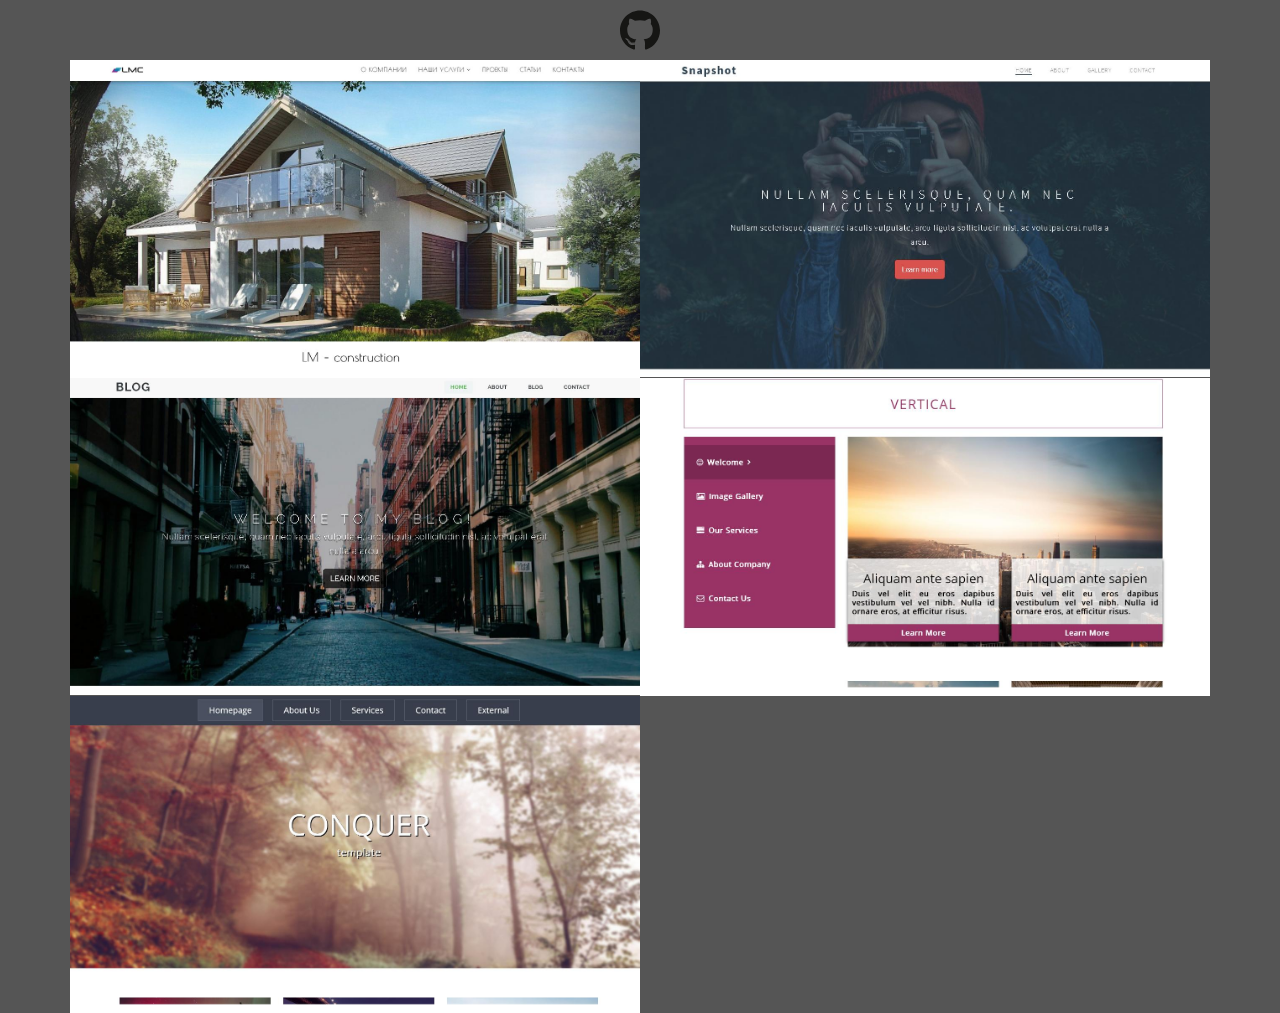
<file: index.html>
<!DOCTYPE html>
<html>
<head>
	<title>My Portfolio</title>

	<meta charset="utf-8">
	<meta http-equiv="X-UA-Compatible" content="IE=edge">
	<meta name="viewport" content="width=device-width, height=device-height, target-densitydpi=device-dpi, initial-scale=1">

	<link href="https://fonts.googleapis.com/css?family=Ubuntu" rel="stylesheet">
	<link rel="stylesheet" href="assets/css/font-awesome.min.css">

	<link rel="stylesheet" type="text/css" href="assets/css/bootstrap.css">
	<link rel="stylesheet" type="text/css" href="assets/css/style.css">
	<link rel="stylesheet" type="text/css" href="assets/css/media.css">
</head>
<body>
	<div class="container">
		<div class="github text-center"><a href="https://github.com/KirillUnited" target="_blank"><img src="assets/img/github-icon.svg" alt="github" title="github.com/KirillUnited"></a></div>
		<div class="gallery">

			<div class="item">
				<a href="#Item1" data-toggle="modal">
					<img src="assets/img/gallery-item1.JPG" class="img-responsive" alt="lm-construction">
					<div class="item-content">
						<div class="btn-rnd"><h4>view</h4></div>
					</div>
				</a>
			</div>
			<!-- modal -->
			<div id="Item1" class="modal fade" role="dialog">
				<div class="modal-dialog modal-lg">
					<div class="modal-content">
						<div class="modal-body">
							<div class="modal-body-img"><img src="assets/img/gallery-item1.JPG" alt="lm-construction" class="img-responsive"></div>
							<div class="modal-body-content">
								<h4>Lm&ndash;construction</h4>
								<hr>
								<div class="link"><a href="https://kirillunited.github.io/portfolio/lm-construction" title="lm-construction" target="_blank">Link </a>|<a href="https://github.com/KirillUnited/kirillunited.github.io" title="GitHub.com" target="_blank"> GitHub</a></div>
								<hr>
								<ul>
									<li>HTML5</li>
									<li>CSS3</li>
									<li>Bootstrap Grid</li>
									<li>jQuery</li>
									<li>JavaScript</li>
									<li>Animation:
										<ul class="list-unstyled">
											<li>transform</li>
											<li>transition</li>
											<li>keyframes</li>
										</ul>
									</li>
									<li>Adaptive&#38;Responsive Design</li>
									<li>Crossbrowser</li>
								</ul>
								<div class="btn btn-close">Close</div>
							</div>
						</div>
						<span class="glyphicon glyphicon-remove-sign"></span>
					</div>
				</div>
			</div>
			<!-- end modal -->

			<div class="item">
				<a href="#Item2" data-toggle="modal">
					<img src="assets/img/gallery-item2.JPG" class="img-responsive" alt="snapshot">
					<div class="item-content">
						<div class="btn-rnd"><h4>view</h4></div>
					</div>
				</a>
			</div>
			<!-- modal -->
			<div id="Item2" class="modal fade" role="dialog">
				<div class="modal-dialog modal-lg">
					<div class="modal-content">
						<div class="modal-body">
							<div class="modal-body-img"><img src="assets/img/gallery-item2.JPG" class="img-responsive" alt="snapshot"></div>
							<div class="modal-body-content">
								<h4>Snapshot</h4>
								<hr>
								<div class="link"><a href="https://kirillunited.github.io/portfolio/snapshot" title="Snapshot" target="_blank">Link </a>|<a href="https://github.com/KirillUnited/portfolio/tree/gh-pages/snapshot" title="GitHub.com" target="_blank"> GitHub</a></div>
								<hr>
								<ul>
									<li>HTML5</li>
									<li>CSS3</li>
									<li>Bootstrap Grid</li>
									<li>FlexBox</li>
									<li>jQuery</li>
									<li>Animation:
										<ul class="list-unstyled">
											<li>transform</li>
											<li>transition</li>
										</ul>
									</li>
									<li>Adaptive&#38;Responsive Design</li>
									<li>Crossbrowser</li>
								</ul>
								<div class="btn btn-close">Close</div>
							</div>
						</div>
						<span class="glyphicon glyphicon-remove-sign"></span>
					</div>
				</div>
			</div>
			<!-- end modal -->

			<div class="item">
				<a href="#Item3" data-toggle="modal">
					<img src="assets/img/gallery-item3.JPG" class="img-responsive" alt="snapshot">
					<div class="item-content">
						<div class="btn-rnd"><h4>view</h4></div>
					</div>
				</a>
			</div>
			<!-- modal -->
			<div id="Item3" class="modal fade" role="dialog">
				<div class="modal-dialog modal-lg">
					<div class="modal-content">
						<div class="modal-body">
							<div class="modal-body-img"><img src="assets/img/gallery-item3.JPG" class="img-responsive" alt="blog"></div>
							<div class="modal-body-content">
								<h4>Blog</h4>
								<hr>
								<div class="link"><a href="https://kirillunited.github.io/portfolio/blog" title="Blog" target="_blank">Link </a>|<a href="https://github.com/KirillUnited/portfolio/tree/gh-pages/blog" title="GitHub.com" target="_blank"> GitHub</a></div>
								<hr>
								<ul>
									<li>HTML5</li>
									<li>CSS3</li>
									<li>Bootstrap Grid</li>
									<li>FlexBox</li>
									<li>jQuery</li>
									<li>Animation:
										<ul class="list-unstyled">
											<li>transform</li>
											<li>transition</li>
										</ul>
									</li>
									<li>Adaptive&#38;Responsive Design</li>
									<li>Crossbrowser</li>
								</ul>
								<div class="btn btn-close">Close</div>
							</div>
						</div>
						<span class="glyphicon glyphicon-remove-sign"></span>
					</div>
				</div>
			</div>
			<!-- end modal -->

			<div class="item">
				<a href="#Item4" data-toggle="modal">
					<img src="assets/img/gallery-item5.JPG" class="img-responsive" alt="vert-menu">
					<div class="item-content">
						<div class="btn-rnd"><h4>view</h4></div>
					</div>
				</a>
			</div>
			<!-- modal -->
			<div id="Item4" class="modal fade" role="dialog">
				<div class="modal-dialog modal-lg">
					<div class="modal-content">
						<div class="modal-body">
							<div class="modal-body-img"><img src="assets/img/gallery-item5.JPG" class="img-responsive" alt="vert-menu"></div>
							<div class="modal-body-content">
								<h4>Vert-menu</h4>
								<hr>
								<div class="link"><a href="https://kirillunited.github.io/portfolio/vert-menu" title="Vert-menu" target="_blank">Link </a>|<a href="https://github.com/KirillUnited/portfolio/tree/gh-pages/vert-menu" title="GitHub.com" target="_blank"> GitHub</a></div>
								<hr>
								<ul>
									<li>HTML5</li>
									<li>CSS3</li>
									<li>Bootstrap Grid</li>
									<li>jQuery</li>
									<li>Animation:
										<ul class="list-unstyled">
											<li>transform</li>
											<li>transition</li>
											<li>keyframes</li>
										</ul>
									</li>
									<li>Adaptive&#38;Responsive Design</li>
									<li>Crossbrowser</li>
								</ul>
								<div class="btn btn-close">Close</div>
							</div>
						</div>
						<span class="glyphicon glyphicon-remove-sign"></span>
					</div>
				</div>
			</div>
			<!-- end modal -->

			<div class="item">
				<a href="#Item5" data-toggle="modal">
					<img src="assets/img/gallery-item4.JPG" class="img-responsive" alt="conquer">
					<div class="item-content">
						<div class="btn-rnd"><h4>view</h4></div>
					</div>
				</a>
			</div>
			<!-- modal -->
			<div id="Item5" class="modal fade" role="dialog">
				<div class="modal-dialog modal-lg">
					<div class="modal-content">
						<div class="modal-body">
							<div class="modal-body-img"><img src="assets/img/gallery-item4.JPG" class="img-responsive" alt="conquer"></div>
							<div class="modal-body-content">
								<h4>Conquer</h4>
								<hr>
								<div class="link"><a href="https://kirillunited.github.io/portfolio/conquer" title="Conquer" target="_blank">Link </a>|<a href="https://github.com/KirillUnited/portfolio/tree/gh-pages/conquer" title="GitHub.com" target="_blank"> GitHub</a></div>
								<hr>
								<ul>
									<li>HTML5</li>
									<li>CSS3</li>
									<li>Bootstrap</li>
									<li>Crossbrowser</li>
								</ul>
								<div class="btn btn-close">Close</div>
							</div>
						</div>
						<span class="glyphicon glyphicon-remove-sign"></span>
					</div>
				</div>
			</div>
			<!-- end modal -->

		</div>
	</div>

	<!-- SCRIPT -->
	<script src="https://code.jquery.com/jquery-3.2.1.min.js" integrity="sha256-hwg4gsxgFZhOsEEamdOYGBf13FyQuiTwlAQgxVSNgt4=" crossorigin="anonymous"></script>
	<script type="text/javascript" src="assets/js/bootstrap.js"></script>
	<script type="text/javascript" src="assets/js/script.js"></script>
</body>
</html>
</file>
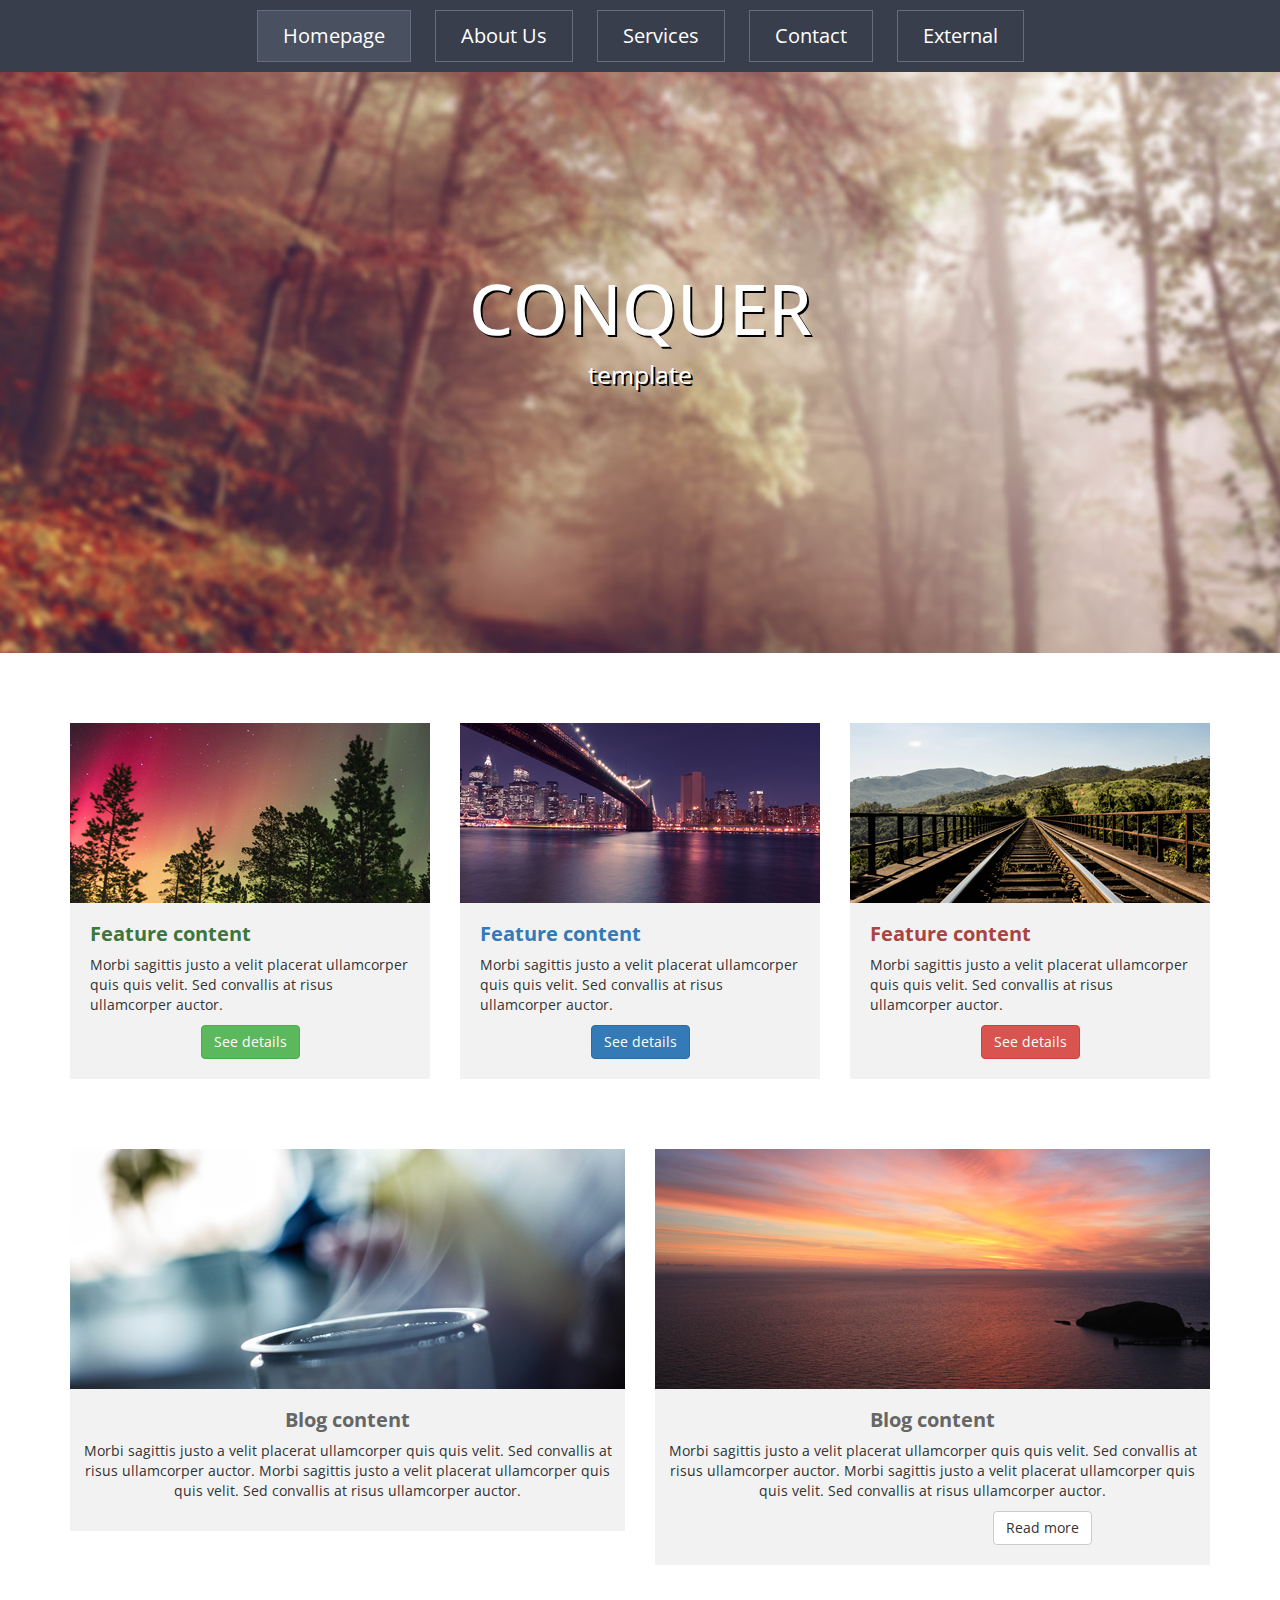
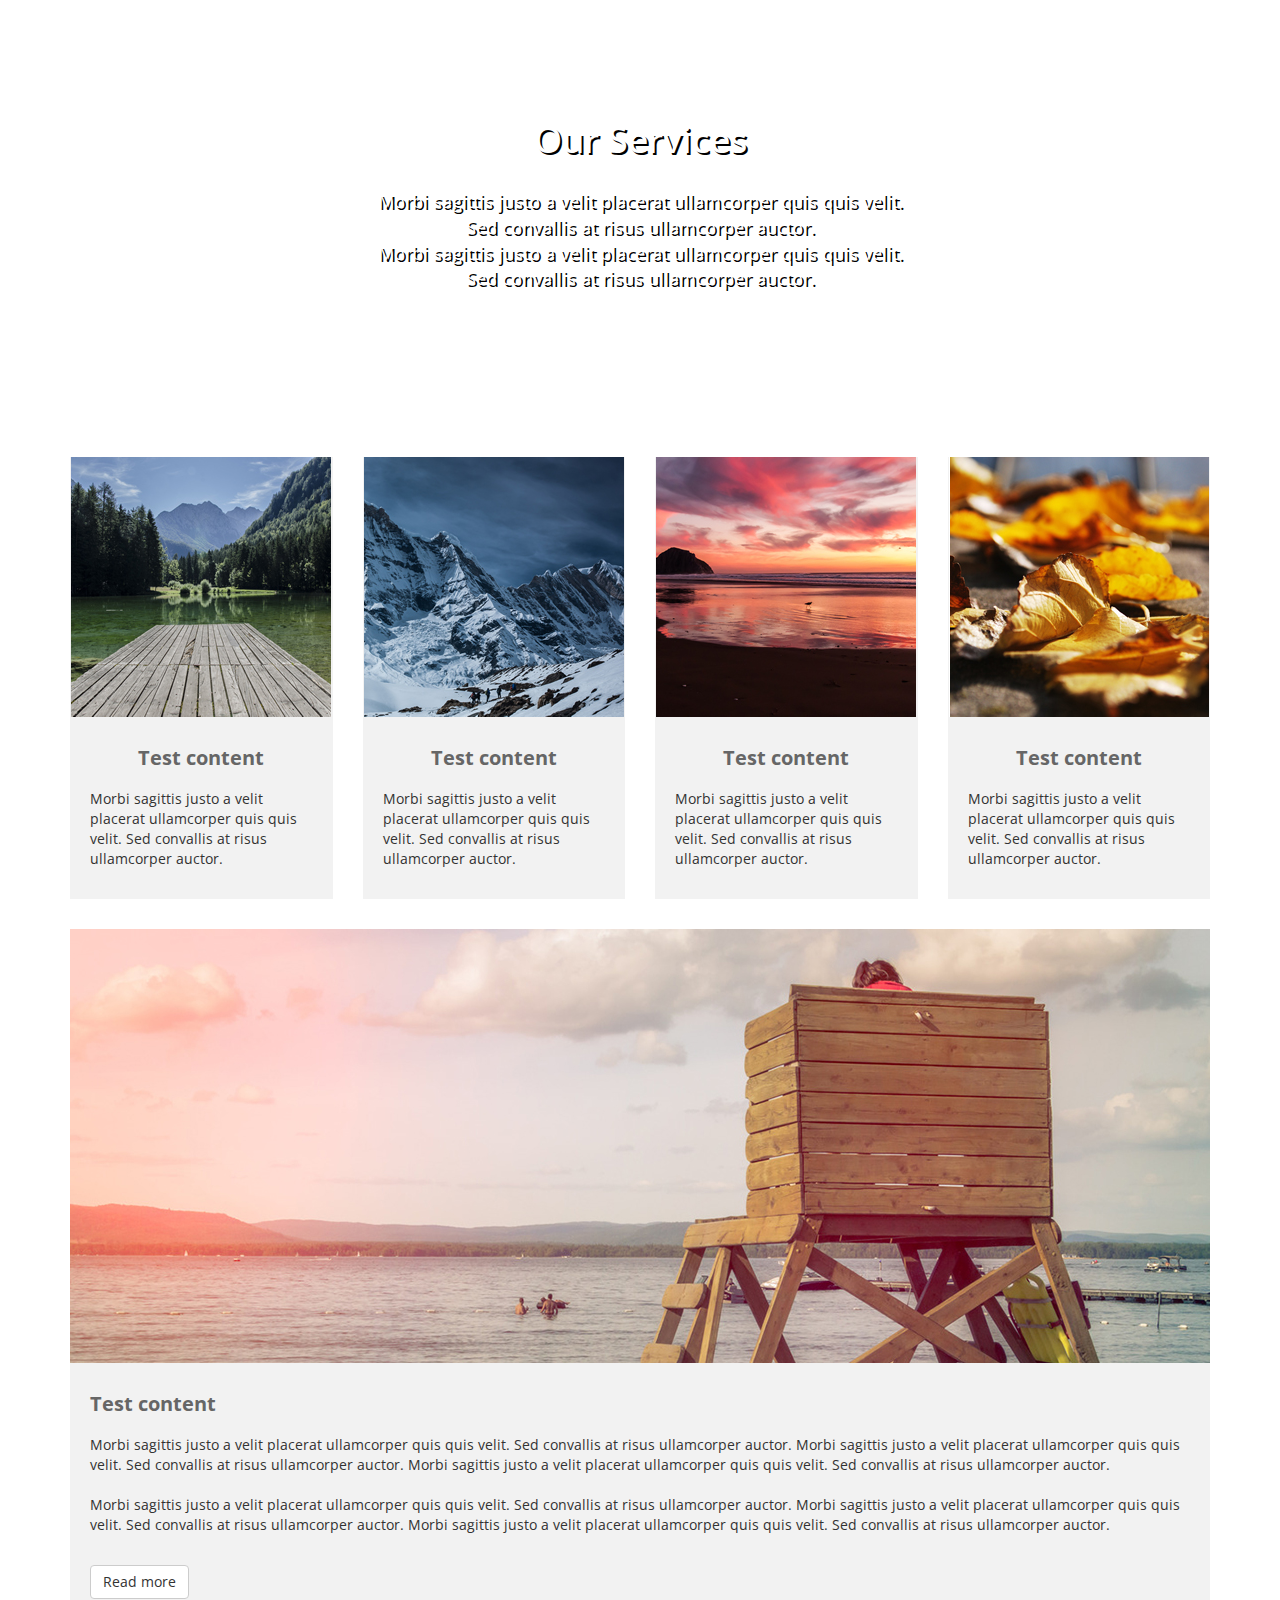
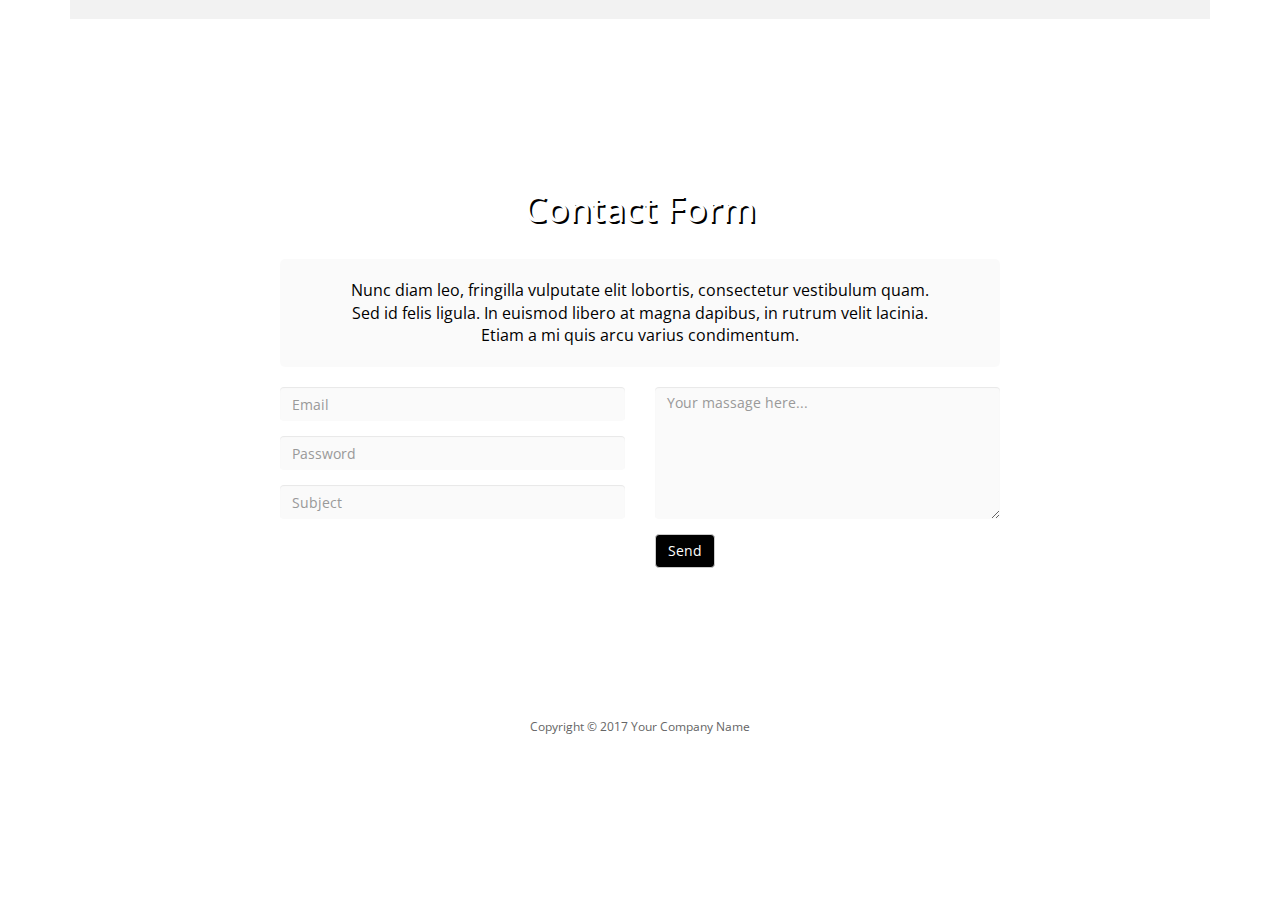
<file: conquer/index.html>
<!DOCTYPE html>
<html lang="en">
  <head>
    <meta charset="utf-8">
    <meta http-equiv="X-UA-Compatible" content="IE=edge">
    <meta name="viewport" content="width=device-width, initial-scale=1">
    <!-- The above 3 meta tags *must* come first in the head; any other head content must come *after* these tags -->
    <title>Conquer Template</title>

    <!-- Bootstrap -->
    <link href="css/bootstrap.css" rel="stylesheet">
    <link href="css/style.css" rel="stylesheet">
    <link href="https://fonts.googleapis.com/css?family=Open+Sans:300,400,600,700" rel="stylesheet" type="text/css">
 </head>
  <body>
 <div class="navbar navbar-inverse navbar-fixed-top">
 	<div class="container">
    <div class="navbar-header">
              <button type="button" class="navbar-toggle collapsed" data-toggle="collapse" data-target="#responsive-menu">
                  <span class="icon-bar"></span>
                  <span class="icon-bar"></span>
                  <span class="icon-bar"></span>
              </button>
              </div>
              <div class="collapse navbar-collapse" id="responsive-menu">
                <div class="single-page-nav">
                    <ul class="nav navbar-nav">
                    <li><a href="#section1" class="current">Homepage</a></li>
                    <li><a href="#section2">About Us</a></li>
                    <li><a href="#section3">Services</a></li>
                    <li><a href="#section4">Contact</a></li>
                    <li><a href="">External</a></li>
                </ul>
            </div>
            </div>
            </div>
 		 	</div>
<!-- header -->
 <div id="section1">
 <div class="header-area" style="background-image: url(img/bg-1.jpg); background-size: cover; background-attachment: fixed;">
     <div class="container">
         <div class="row">
             <div class="col-sm-12 text-center">
                 <div class="header-content">
                     <h1>CONQUER</h1>
                     <p>template</p>
                 </div>
             </div>
         </div>
     </div>
 </div>   
 </div>
<!-- end of header -->
 <div id="section2">
     <div id="feature-area" class="about-section">
     <div class="container">
         <div class="row text-center inner">
             <div class="col-sm-4">
             <div class="feature-content">
             <img src="img/1-1.jpg" alt="Image" class="img-responsive">
             <h2 class="text-success">Feature content</h2>
             <p>Morbi sagittis justo a velit placerat ullamcorper quis quis velit. Sed convallis at risus ullamcorper auctor.</p>
             <button type="button" class="btn btn-success">See details
             </button>
             </div>
             </div>
             <div class="col-sm-4">
             <div class="feature-content">
             <img src="img/1-2.jpg" alt="Image" class="img-responsive">
             <h2 class="text-primary">Feature content</h2>
             <p>Morbi sagittis justo a velit placerat ullamcorper quis quis velit. Sed convallis at risus ullamcorper auctor.</p>
             <button type="button" class="btn btn-primary">See details
             </button>
             </div>
             </div>
             <div class="col-sm-4">
             <div class="feature-content">
             <img src="img/1-3.jpg" alt="Image" class="img-responsive">
             <h2 class="text-danger">Feature content</h2>
             <p>Morbi sagittis justo a velit placerat ullamcorper quis quis velit. Sed convallis at risus ullamcorper auctor.</p>
             <button type="button" class="btn btn-danger">See details
             </button>
             </div>
             </div>
         </div>
     </div>
 </div>
      <div id="blog-area">
     <div class="container">
         <div class="row text-center inner">
             <div class="col-sm-6">
             <div class="blog-content">
             <img src="img/2-1.jpg" alt="Image" class="img-responsive">
             <h2>Blog content</h2>
             <p>Morbi sagittis justo a velit placerat ullamcorper quis quis velit. Sed convallis at risus ullamcorper auctor. Morbi sagittis justo a velit placerat ullamcorper quis quis velit. Sed convallis at risus ullamcorper auctor.</p>
             </div>
             </div>
             <div class="col-sm-6">
             <div class="blog-content">
             <img src="img/2-2.jpg" alt="Image" class="img-responsive">
             <h2>Blog content</h2>
             <p>Morbi sagittis justo a velit placerat ullamcorper quis quis velit. Sed convallis at risus ullamcorper auctor. Morbi sagittis justo a velit placerat ullamcorper quis quis velit. Sed convallis at risus ullamcorper auctor.</p>
             <button type="button" class="btn btn-default">Read more
             </button>
             </div>
             </div>
         </div>
     </div>
 </div>
</div>
<div id="section3">
    <div id="service-area" style="background-image: url(img/bg-2.jpg); background-size: cover; background-attachment: fixed;">
        <div class="container">
            <div class="row">
                <div class="col-sm-12 text-center our-service">
                <div class="service">
                    <h1>Our Services</h1>
                    <br>
                    <p>Morbi sagittis justo a velit placerat ullamcorper quis quis velit. 
                    <br> Sed convallis at risus ullamcorper auctor. 
                    <br> Morbi sagittis justo a velit placerat ullamcorper quis quis velit. 
                    <br>Sed convallis at risus ullamcorper auctor.</p>
                </div>
                </div>
            </div>
        </div>
    </div>
    <div class="test-area">
        <div class="container">
            <div class="row text-center">
                <div class="col-md-3">
                    <div class="test-content">
                        <img src="img/4-1.jpg" alt="Image">
                        <h2>Test content</h2>
                        <p>Morbi sagittis justo a velit placerat ullamcorper quis quis velit. Sed convallis at risus ullamcorper auctor.</p>
                    </div>
                </div>
                <div class="col-md-3">
                    <div class="test-content">
                        <img src="img/4-2.jpg" alt="Image">
                        <h2>Test content</h2>
                        <p>Morbi sagittis justo a velit placerat ullamcorper quis quis velit. Sed convallis at risus ullamcorper auctor.</p>
                    </div>
                </div>
                <div class="col-md-3">
                    <div class="test-content">
                        <img src="img/4-3.jpg" alt="Image">
                        <h2>Test content</h2>
                        <p>Morbi sagittis justo a velit placerat ullamcorper quis quis velit. Sed convallis at risus ullamcorper auctor.</p>
                    </div>
                </div>
                <div class="col-md-3">
                    <div class="test-content">
                        <img src="img/4-4.jpg" alt="Image">
                        <h2>Test content</h2>
                        <p>Morbi sagittis justo a velit placerat ullamcorper quis quis velit. Sed convallis at risus ullamcorper auctor.</p>
                    </div>
                </div>
            </div>
            <div class="row">
                <div class="col-lg-12">
                    <div class="tm-box">
                        <img src="img/4-5.jpg" class="img-responsive">
                        <h2>Test content</h2>
                        <p>Morbi sagittis justo a velit placerat ullamcorper quis quis velit. Sed convallis at risus ullamcorper auctor. Morbi sagittis justo a velit placerat ullamcorper quis quis velit. Sed convallis at risus ullamcorper auctor. Morbi sagittis justo a velit placerat ullamcorper quis quis velit. Sed convallis at risus ullamcorper auctor.
                        <br>
                        <br>
                        Morbi sagittis justo a velit placerat ullamcorper quis quis velit. Sed convallis at risus ullamcorper auctor. Morbi sagittis justo a velit placerat ullamcorper quis quis velit. Sed convallis at risus ullamcorper auctor. Morbi sagittis justo a velit placerat ullamcorper quis quis velit. Sed convallis at risus ullamcorper auctor.
                        </p>
                        <br>
                        <button type="button" class="btn btn-default">Read more
                        </button>
                    </div>
                </div>
            </div>
        </div>
    </div>
</div>
<div id="section4">
    <div id="contact-area" style="background-image: url(img/bg-3.jpg); background-size: cover; background-attachment: fixed;">
        <div class="container">
            <div class="row">
                <div class="col-sm-12">
                    <div class="contact-content text-center">
                        <h1>Contact Form</h1>
                    </div>
                </div>
            </div>
            <div class="row">
            <div class="contact-content text-center">
                <div class="col-sm-12">
                    <p>Nunc diam leo, fringilla vulputate elit lobortis, consectetur vestibulum quam. 
                    <br>
                    Sed id felis ligula. In euismod libero at magna dapibus, in rutrum velit lacinia. 
                    <br>
                    Etiam a mi quis arcu varius condimentum.
                    </p>
                </div>
                </div>
            </div>
            <div class="row">
            <div class="col-lg-12">
                <div class="col-sm-6 contact-form-left">
                       <div class="form-group">
                          <input type="email" class="form-control" id="exampleInputEmail1" placeholder="Email">
                          <input type="password" class="form-control" id="exampleInputPassword1" placeholder="Password">
                          <input type="text" class="form-control" placeholder="Subject">
                      </div>
               </div>
                <div class="col-sm-6 contact-form-right">
                   <div class="form-group">
                       <textarea class="form-control" rows="6" id="comment" placeholder="Your massage here..."></textarea>
                       <button type="submit" class="btn btn-default">Send</button>
                   </div>
               </div>
               </div>
            </div>
        </div>
    </div>
</div>
<footer>
    <div class="container">
        <div class="row">
            <div class="col-sm-12 text-center">
                <p>Copyright © 2017 Your Company Name</p>
            </div>
        </div>
    </div>
</footer>
     <!-- jQuery (necessary for Bootstrap's JavaScript plugins) -->
    <script src="https://ajax.googleapis.com/ajax/libs/jquery/1.12.4/jquery.min.js"></script>
    <!-- Include all compiled plugins (below), or include individual files as needed -->
    <script src="js/bootstrap.js"></script>
    <script src="js/jquery.singlePageNav.min.js"></script>
    <script> 
      $('.single-page-nav').singlePageNav({
            offset: $('.single-page-nav').outerHeight(),
            speed: 1500,
            filter: ':not(.external)',
            updateHash: true
        });

        $('.navbar-toggle').click(function(){
            $('.single-page-nav').toggleClass('show');
        });

        $('.single-page-nav a').click(function(){
            $('.single-page-nav').removeClass('show');
        });
         </script>   

  </body>
</html>
</file>
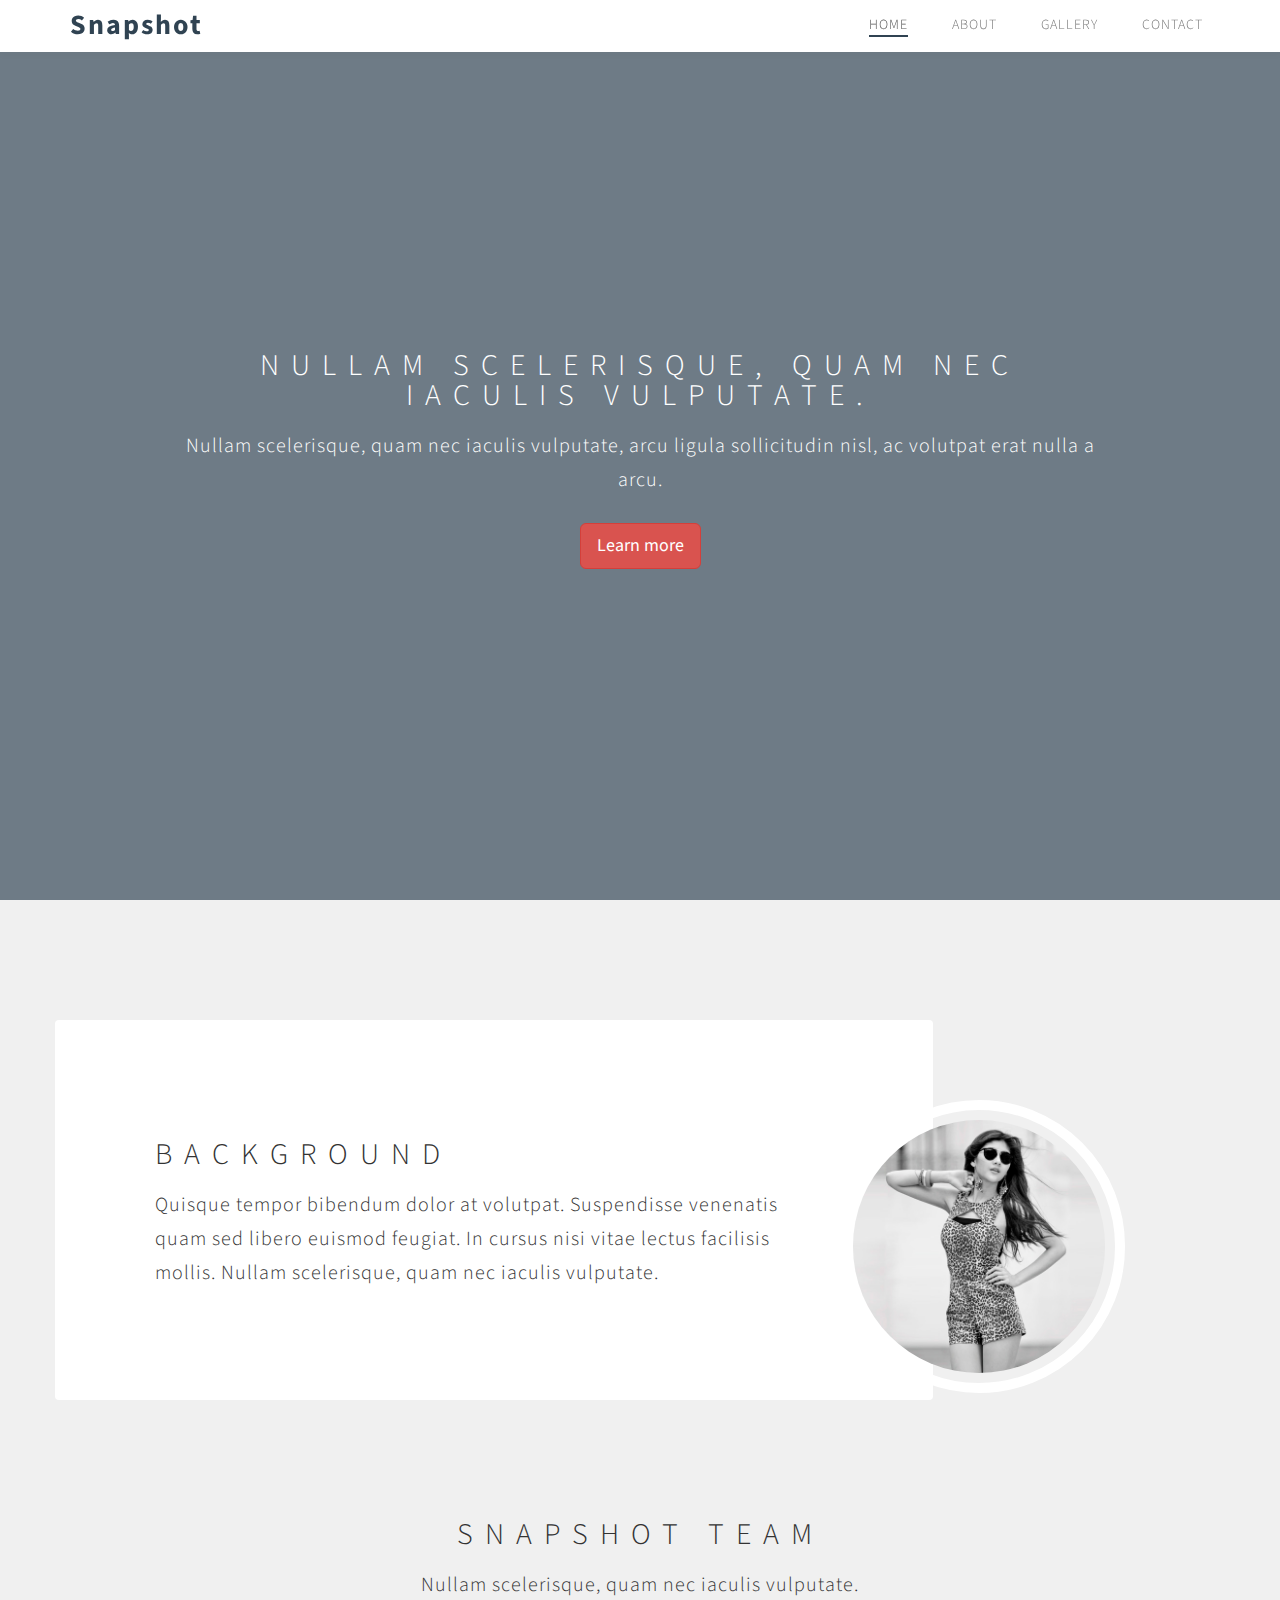
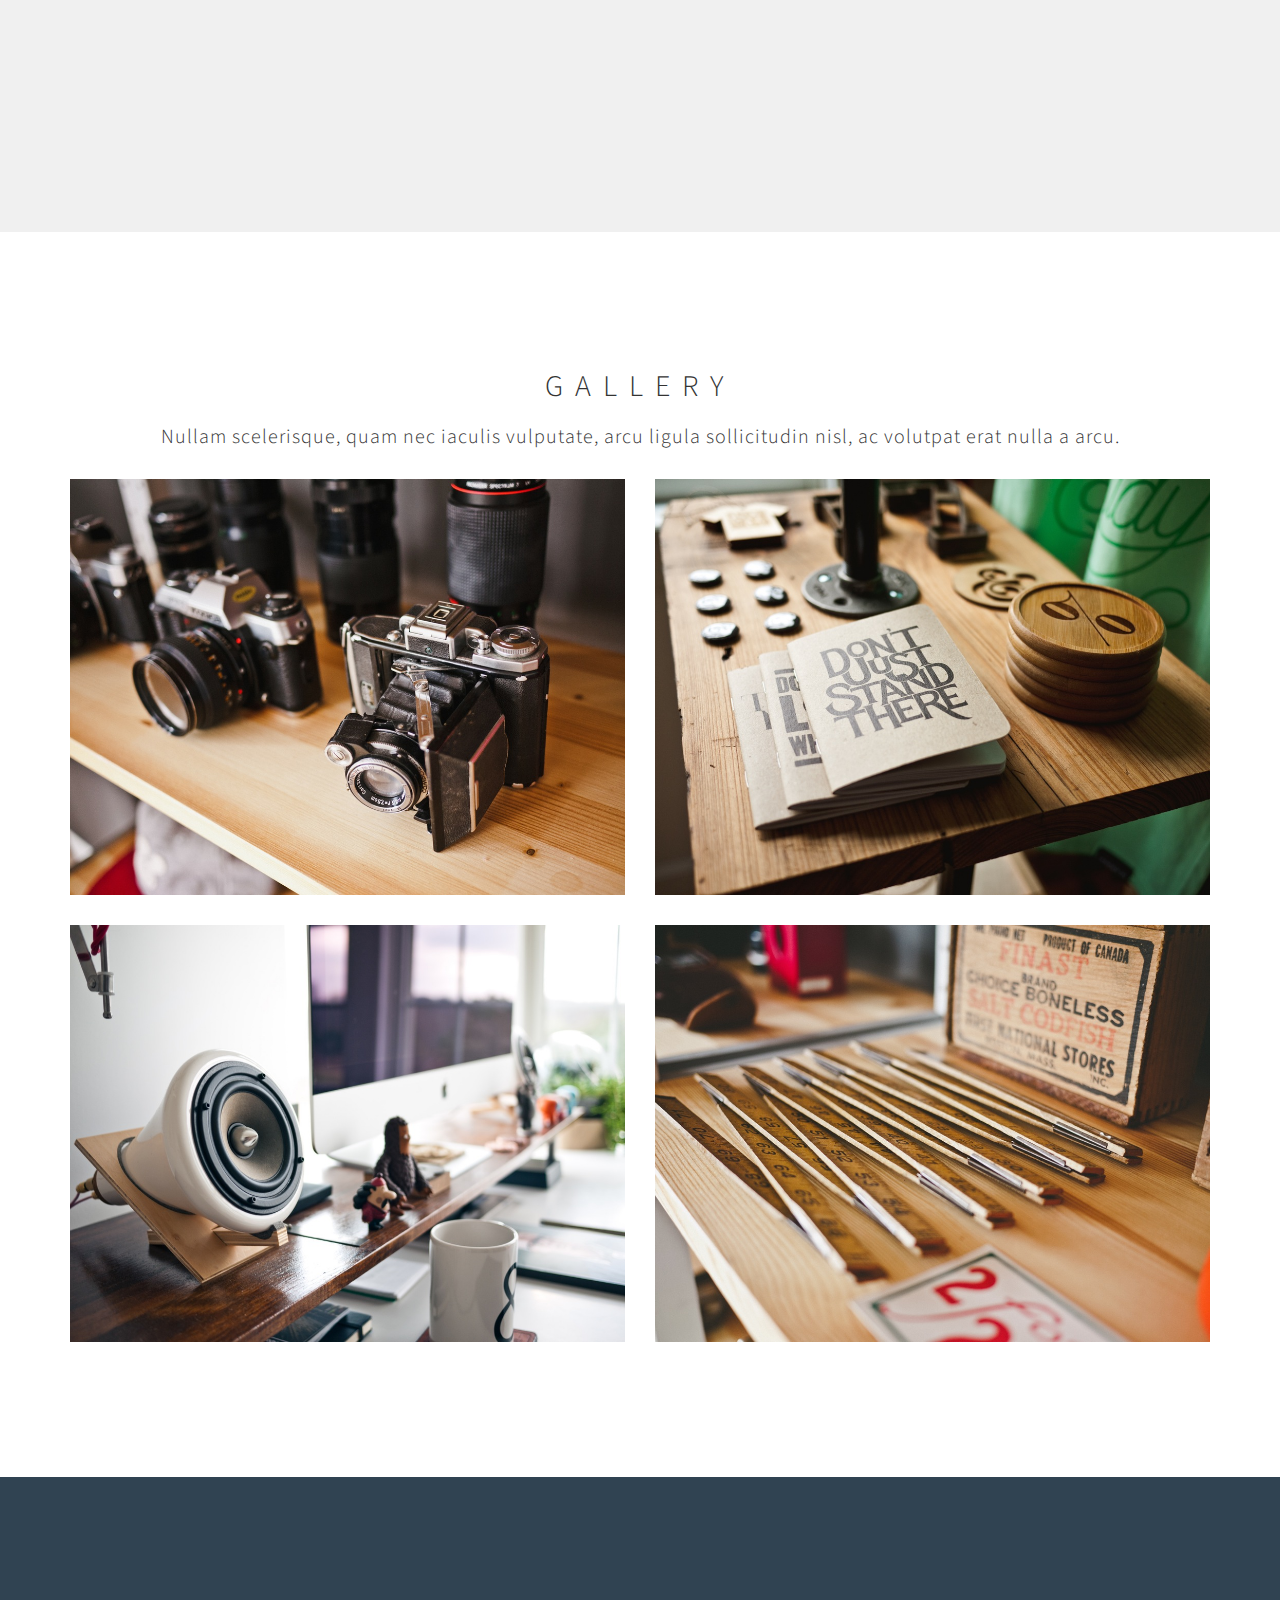
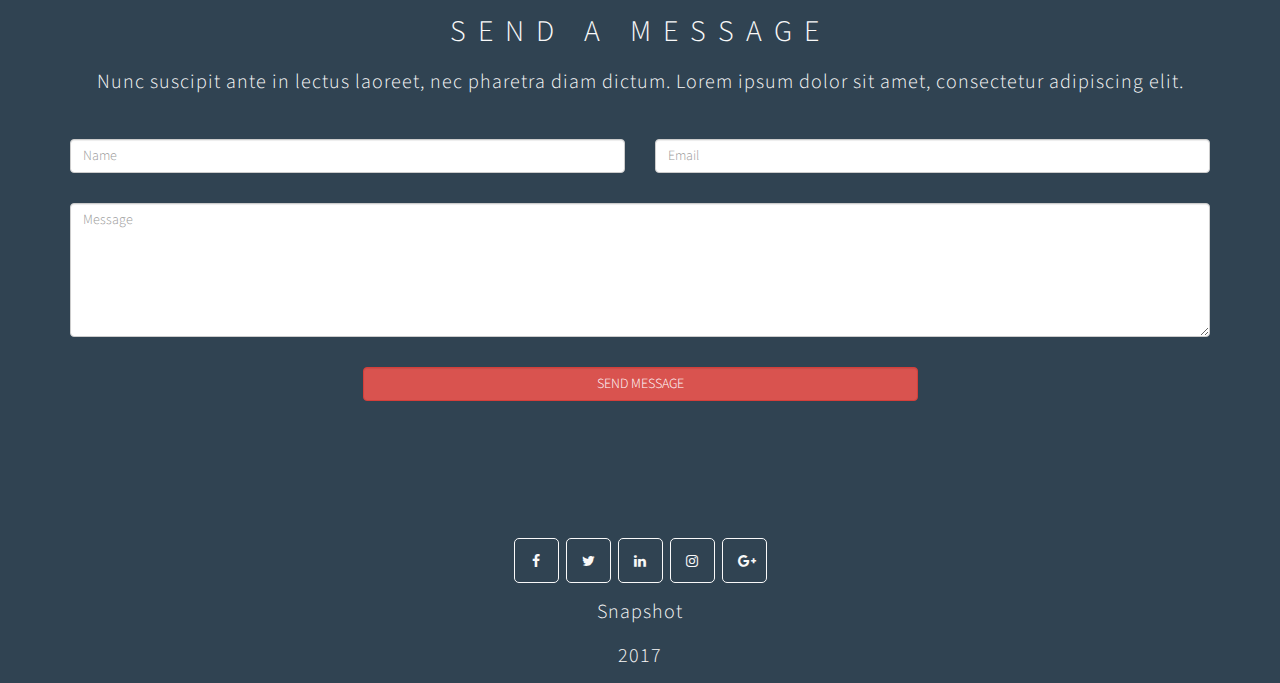
<file: snapshot/index.html>
<!DOCTYPE html>
<html>
<head>

	<meta charset="utf-8">
	<meta http-equiv="X-UA-Compatible" content="IE=edge">
	<meta name="viewport" content="width=device-width, height=device-height, target-densitydpi=device-dpi, initial-scale=1">

	<title>Snapshot</title>

	<link href="https://fonts.googleapis.com/css?family=Source+Sans+Pro:400,700,300" rel="stylesheet" type="text/css">
	<link rel="stylesheet" href="assets/css/font-awesome.min.css">
	<link rel="stylesheet" type="text/css" href="https://code.ionicframework.com/ionicons/2.0.1/css/ionicons.min.css">

	<link rel="stylesheet" type="text/css" href="assets/css/bootstrap.min.css">
	<link rel="stylesheet" type="text/css" href="assets/css/vegas.min.css">
	<link rel="stylesheet" href="assets/css/owl.theme.css">
	<link rel="stylesheet" href="assets/css/owl.carousel.css">
	<link rel="stylesheet" href="assets/css/animate.min.css">
	<link rel="stylesheet" type="text/css" href="assets/css/style.css">

</head>
<body class="vegas-container">
	<div class="navbar navbar-default navbar-fixed-top">
		<div class="container">
			<div class="navbar-header">
				<button type="button" class="navbar-toggle" data-toggle="collapse" data-target="#myNavbar">
					<i class="ion-navicon-round"></i>
				</button>
				<a class="navbar-brand" href="#">Snapshot</a>
			</div>
			<div class="collapse navbar-collapse" id="myNavbar">
				<ul class="nav navbar-nav navbar-right">
					<li class="active"><a href="#home"><span>Home</span></a></li>
					<li><a href="#about"><span>about</span></a></li>
					<li><a href="#gallery"><span>gallery</span></a></li>
					<li><a href="#contact"><span>contact</span></a></li>
				</ul>
			</div>
		</div>
	</div>
<section id="home">
	<div class="overlay"></div>
	<div class="container container-home">
		<div class="row text-center">
			<div class="col-md-offset-1 col-md-10 col-sm-12 wow bounceInUp">
				<h1>Nullam scelerisque, quam nec iaculis vulputate.</h1>
				<p>Nullam scelerisque, quam nec iaculis vulputate, arcu ligula sollicitudin nisl, ac volutpat erat nulla a arcu.</p>
				<a href="#about" class="btn btn-danger btn-lg">Learn more</a>
			</div>
		</div>
	</div>
</section>
<section id="about">
	<div class="container">
		<div class="row wow bounceInUp">
			<div class="col-md-9 col-sm-8 about-text">
				<h1>background</h1>
				<p>Quisque tempor bibendum dolor at volutpat. Suspendisse venenatis quam sed libero euismod feugiat. In cursus nisi vitae lectus facilisis mollis. Nullam scelerisque, quam nec iaculis vulputate.</p>
			</div>
			<div class="col-md-3 col-sm-4 about-img">
				<img src="assets/img/about-img.jpg" alt="about" title="about" class="img-responsive img-circle">
			</div>
		</div>
	</div>
	<div class="container about-team">
		<div class="row wow bounceInUp">
		    <div class="col-md-12 title">
				<h1>snapshot team</h1>
				<p>Nullam scelerisque, quam nec iaculis vulputate.</p>
			</div>
			<div class="owl-carousel owl-theme">
				<div class="item">
					<div class="team-thumb">
						<img src="assets/img/team-img1.jpg" alt="team" title="team" class="img-responsive img-circle">
						<h2>mary, ceo</h2>
						<p>Suspendisse venenatis quam sed libero euismod feugiat.</p>
					</div>
				</div>
				<div class="item">
					<div class="team-thumb">
						<img src="assets/img/team-img2.jpg" alt="team" title="team" class="img-responsive img-circle">
						<h2>jack, founder</h2>
						<p>Suspendisse venenatis quam sed libero euismod feugiat.</p>
					</div>
				</div>
				<div class="item">
					<div class="team-thumb">
						<img src="assets/img/team-img3.jpg" alt="team" title="team" class="img-responsive img-circle">
						<h2>mary, ceo</h2>
						<p>Suspendisse venenatis quam sed libero euismod feugiat.</p>
					</div>
				</div>
				<div class="item">
					<div class="team-thumb">
						<img src="assets/img/team-img4.jpg" alt="team" title="team" class="img-responsive img-circle">
						<h2>mary, ceo</h2>
						<p>Suspendisse venenatis quam sed libero euismod feugiat.</p>
					</div>
				</div>
				<div class="item">
					<div class="team-thumb">
						<img src="assets/img/team-img5.jpg" alt="team" title="team" class="img-responsive img-circle">
						<h2>mary, ceo</h2>
						<p>Suspendisse venenatis quam sed libero euismod feugiat.</p>
					</div>
				</div>
				<div class="item">
					<div class="team-thumb">
						<img src="assets/img/team-img6.jpg" alt="team" title="team" class="img-responsive img-circle">
						<h2>john, creator</h2>
						<p>Suspendisse venenatis quam sed libero euismod feugiat.</p>
					</div>
				</div>
				<div class="item">
					<div class="team-thumb">
						<img src="assets/img/team-img7.jpg" alt="team" title="team" class="img-responsive img-circle">
						<h2>mary, ceo</h2>
						<p>Suspendisse venenatis quam sed libero euismod feugiat.</p>
					</div>
				</div>
				<div class="item">
					<div class="team-thumb">
						<img src="assets/img/team-img8.jpg" alt="team" title="team" class="img-responsive img-circle">
						<h2>mary, ceo</h2>
						<p>Suspendisse venenatis quam sed libero euismod feugiat.</p>
					</div>
				</div>
			</div>
		</div>
	</div>
</section>
<section id="gallery">
	<div class="container">
		<div class="row wow bounceInUp">
			<div class="col-md-12 text-center">
				<h1>gallery</h1>
				<p>Nullam scelerisque, quam nec iaculis vulputate, arcu ligula sollicitudin nisl, ac volutpat erat nulla a arcu.</p>
			</div>
		</div>
		<div class="row">
			<div class="col-md-6 col-sm-6 figure">
				<img src="assets/img/gallery-img1.jpg" alt="image" title="image">
				<figcaption>
					<h2>Aliquam erat</h2>
					<p>Suspendisse venenatis quam sed libero euismod feugiat.</p>
					<button class="btn btn-danger btn-sm">Details</button>
				</figcaption>
			</div>
			<div class="col-md-6 col-sm-6 figure">
				<img src="assets/img/gallery-img2.jpg" alt="image" title="image">
				<figcaption>
					<h2>Aliquam erat</h2>
					<p>Suspendisse venenatis quam sed libero euismod feugiat.</p>
					<button class="btn btn-danger btn-sm">Details</button>
				</figcaption>
			</div>
		</div>
		<div class="row">
			<div class="col-md-6 col-sm-6 figure">
				<img src="assets/img/gallery-img3.jpg" alt="image" title="image">
				<figcaption>
					<h2>Aliquam erat</h2>
					<p>Suspendisse venenatis quam sed libero euismod feugiat.</p>
					<button class="btn btn-danger btn-sm">Details</button>
				</figcaption>
			</div>
			<div class="col-md-6 col-sm-6 figure">
				<img src="assets/img/gallery-img4.jpg" alt="image" title="image">
				<figcaption>
					<h2>Aliquam erat</h2>
					<p>Suspendisse venenatis quam sed libero euismod feugiat.</p>
					<button class="btn btn-danger btn-sm">Details</button>
				</figcaption>
			</div>
		</div>
	</div>
</section>
<section id="contact">
	<div class="container wow bounceInUp">
		<div class="row">
			<div class="col-md-12 text-center">
				<h1>send a message</h1>
				<p>Nunc suscipit ante in lectus laoreet, nec pharetra diam dictum. Lorem ipsum dolor sit amet, consectetur adipiscing elit.</p>
			</div>
		</div>
		<div class="row contact-form">
			<form action="#" method="post">
				<div class="col-md-6 col-sm-6">
					<input name="name" type="text" class="form-control" id="name" placeholder="Name">
				</div>
				<div class="col-md-6 col-sm-6">
					<input name="email" type="email" class="form-control" id="email" placeholder="Email">
				</div>
				<div class="col-md-12 col-sm-12">
					<textarea name="message" rows="6" class="form-control" id="message" placeholder="Message"></textarea>
				</div>
				<div class="col-md-offset-3 col-md-6 col-sm-offset-3 col-sm-6">
					<input type="submit" class="form-control btn-danger" value="SEND MESSAGE">
				</div>
			</form>
		</div>
	</div>
</section>
<footer>
	<div class="container">    
		<div class="row">
			<div class="col-md-12 col-sm-12 text-center">            
				<ul class="social-icon list-unstyled">
					<li><a href="#" class="fa fa-facebook"></a></li>
					<li><a href="#" class="fa fa-twitter"></a></li>
					<li><a href="#" class="fa fa-linkedin"></a></li>
					<li><a href="#" class="fa fa-instagram"></a></li>
					<li><a href="#" class="fa fa-google-plus"></a></li>
				</ul>
				<p>Snapshot</p>
				<p>2017</p>                
			</div>			
		</div>        
	</div>
</footer>
<!-- SCRIPT -->
	<script src="https://code.jquery.com/jquery-3.2.1.min.js" integrity="sha256-hwg4gsxgFZhOsEEamdOYGBf13FyQuiTwlAQgxVSNgt4=" crossorigin="anonymous"></script>
	<script type="text/javascript" src="assets/js/bootstrap.min.js"></script>
	<script type="text/javascript" src="assets/js/vegas.min.js"></script>
	<script src="assets/js/owl.carousel.min.js"></script>
	<script src="assets/js/wow.min.js"></script>
	<script type="text/javascript" src="assets/js/script.js"></script>
</body>
</html>
</file>
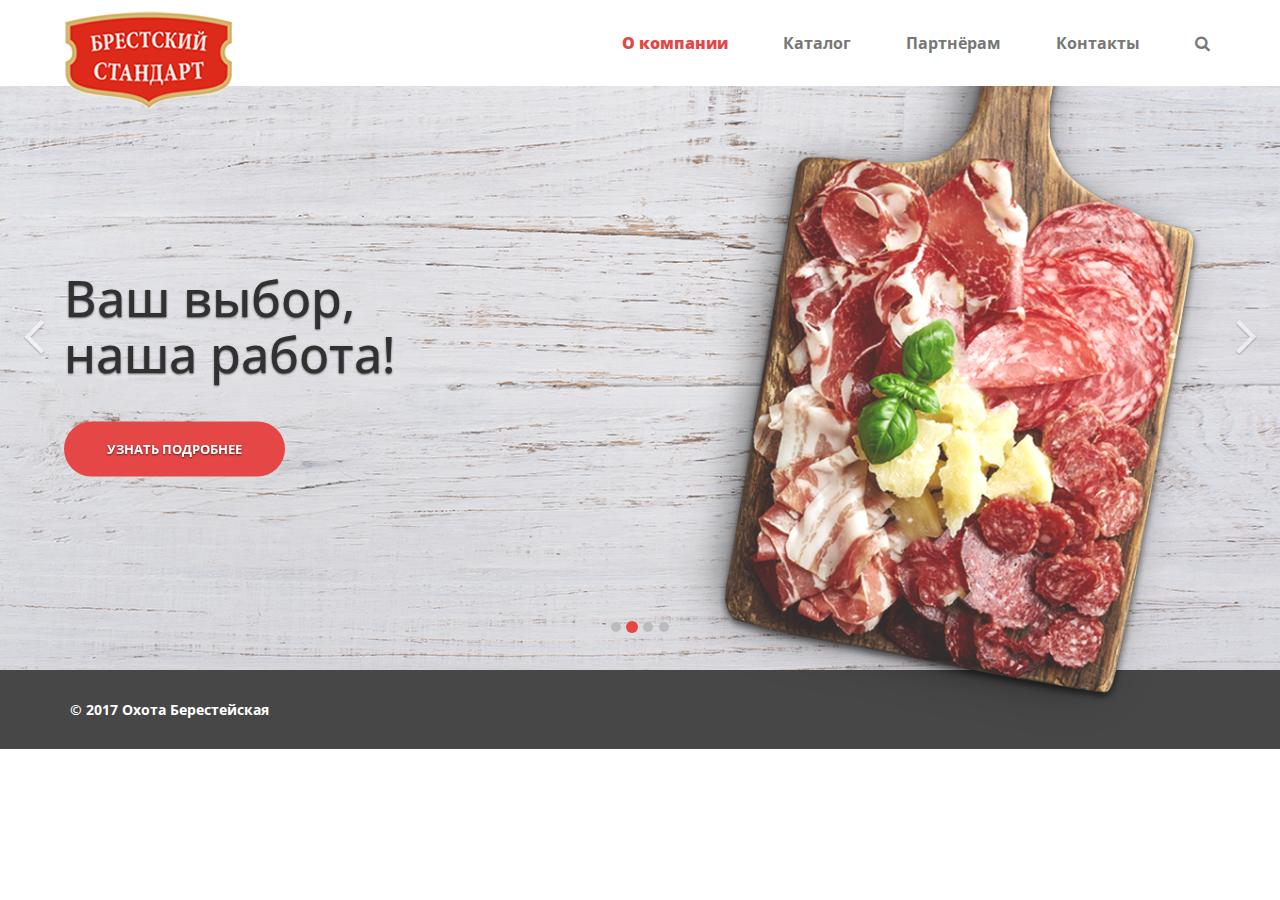
<file: test-dubov/index.html>
<!DOCTYPE html>

<head>

	<meta charset="utf-8">

	<title>Брестский стандарт</title>
	<meta name="description" content="">

	<meta http-equiv="X-UA-Compatible" content="IE=edge">
	<meta name="viewport" content="width=device-width, initial-scale=1, maximum-scale=1">

	<link rel="stylesheet" href="assets/libs/bootstrap/css/bootstrap.min.css">
	<link rel="stylesheet" href="https://code.ionicframework.com/ionicons/2.0.1/css/ionicons.min.css">
	<link rel="stylesheet" href="assets/css/font-awesome.min.css">
	<link rel="stylesheet" href="https://fonts.googleapis.com/css?family=Open+Sans">
	<link rel="stylesheet" href="assets/css/main.css">
	<link rel="stylesheet" href="assets/css/media.css">

</head>

<body>

	<div class="wrapper">

		<div class="navbar navbar-default navbar-fixed-top">
			<div class="container">
				<div class="navbar-header">
					<button type="button" class="navbar-toggle" data-toggle="collapse" data-target="#myNavbar">
						<i class="ion-navicon-round"></i>
					</button>
					<a class="navbar-brand" href=""><img src="assets/img/logo.png" class="img-responsive" alt="Брестский стандарт" title="Брестский стандарт"></a>
				</div>
				<div class="collapse navbar-collapse" id="myNavbar">
					<ul class="nav navbar-nav navbar-right">
						<li class="active"><a href="">О компании</a></li>
						<li><a href="">Каталог</a></li>
						<li><a href="">Партнёрам</a></li>
						<li><a href="">Контакты</a></li>
						<li class="search"><a href="" title="Поиск"><i class="fa fa-search" aria-hidden="true"></i></a>
						<input type="text" class="form-control" placeholder="Введите Ваш запрос"></li>
					</ul>
				</div>
			</div>
		</div>

		<section>
			<div class="container-fluid">
				<div id="carousel" class="carousel slide">
					<ol class="carousel-indicators">
						<li data-target="#carousel" data-slide-to="0"></li>
						<li class="active" data-target="#carousel" data-slide-to="1"></li>
						<li data-target="#carousel" data-slide-to="2"></li>
						<li data-target="#carousel" data-slide-to="3"></li>
					</ol>
					<div class="carousel-inner">
						<div class="item">
							<img src="assets/img/meat.png" title="" alt="Мясная нарезка">
							<div class="carousel-caption">
								<h1>Ваш выбор, наша работа!</h1>
								<a href="">узнать подробнее</a>
							</div>
						</div>
						<div class="item active">
							<img src="assets/img/meat.png" title="" alt="Мясная нарезка">
							<div class="carousel-caption">
								<h1>Ваш выбор, наша работа!</h1>
								<a href="">узнать подробнее</a>
							</div>
						</div>
						<div class="item">
							<img src="assets/img/meat.png" title="" alt="Мясная нарезка">
							<div class="carousel-caption">
								<h1>Ваш выбор, наша работа!</h1>
								<a href="">узнать подробнее</a>
							</div>
						</div>
						<div class="item">
							<img src="assets/img/meat.png" title="" alt="Мясная нарезка">
							<div class="carousel-caption">
								<h1>Ваш выбор, наша работа!</h1>
								<a href="">узнать подробнее</a>
							</div>
						</div>
					</div>
					<a href="#carousel" class="left carousel-control" data-slide="prev">
						<i class="fa fa-angle-left" aria-hidden="true"></i>
					</a>
					<a href="#carousel" class="right carousel-control" data-slide="next">
						<i class="fa fa-angle-right" aria-hidden="true"></i>
					</a>
				</div>
			</div>
		</section>

		<footer>
			<div class="container">
				<p>&copy; 2017 Охота Берестейская</p>
			</div>
		</footer>

	</div>

	<script src="assets/libs/jquery/jquery-1.11.2.min.js"></script>
	<script src="assets/libs/bootstrap/js/bootstrap.min.js"></script>
	
	<script src="assets/js/common.js"></script>
	
</body>
</html>
</file>
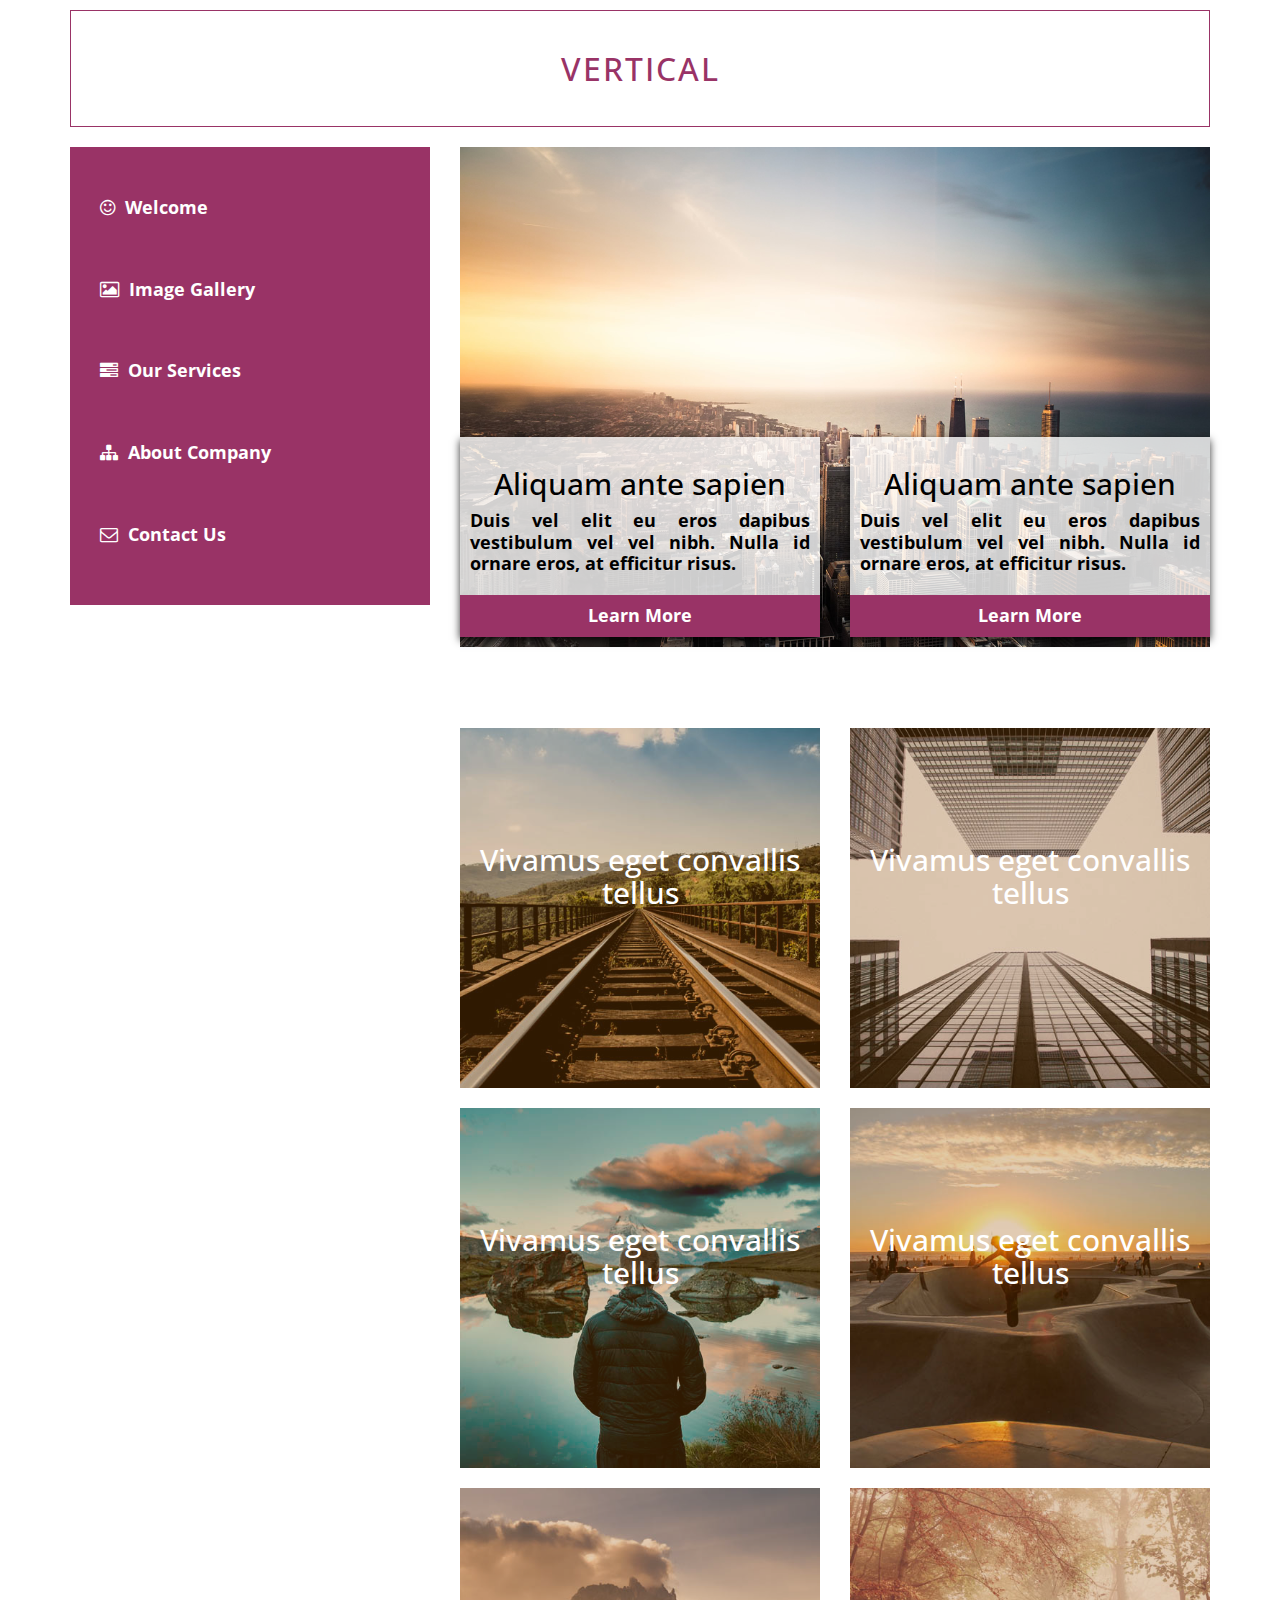
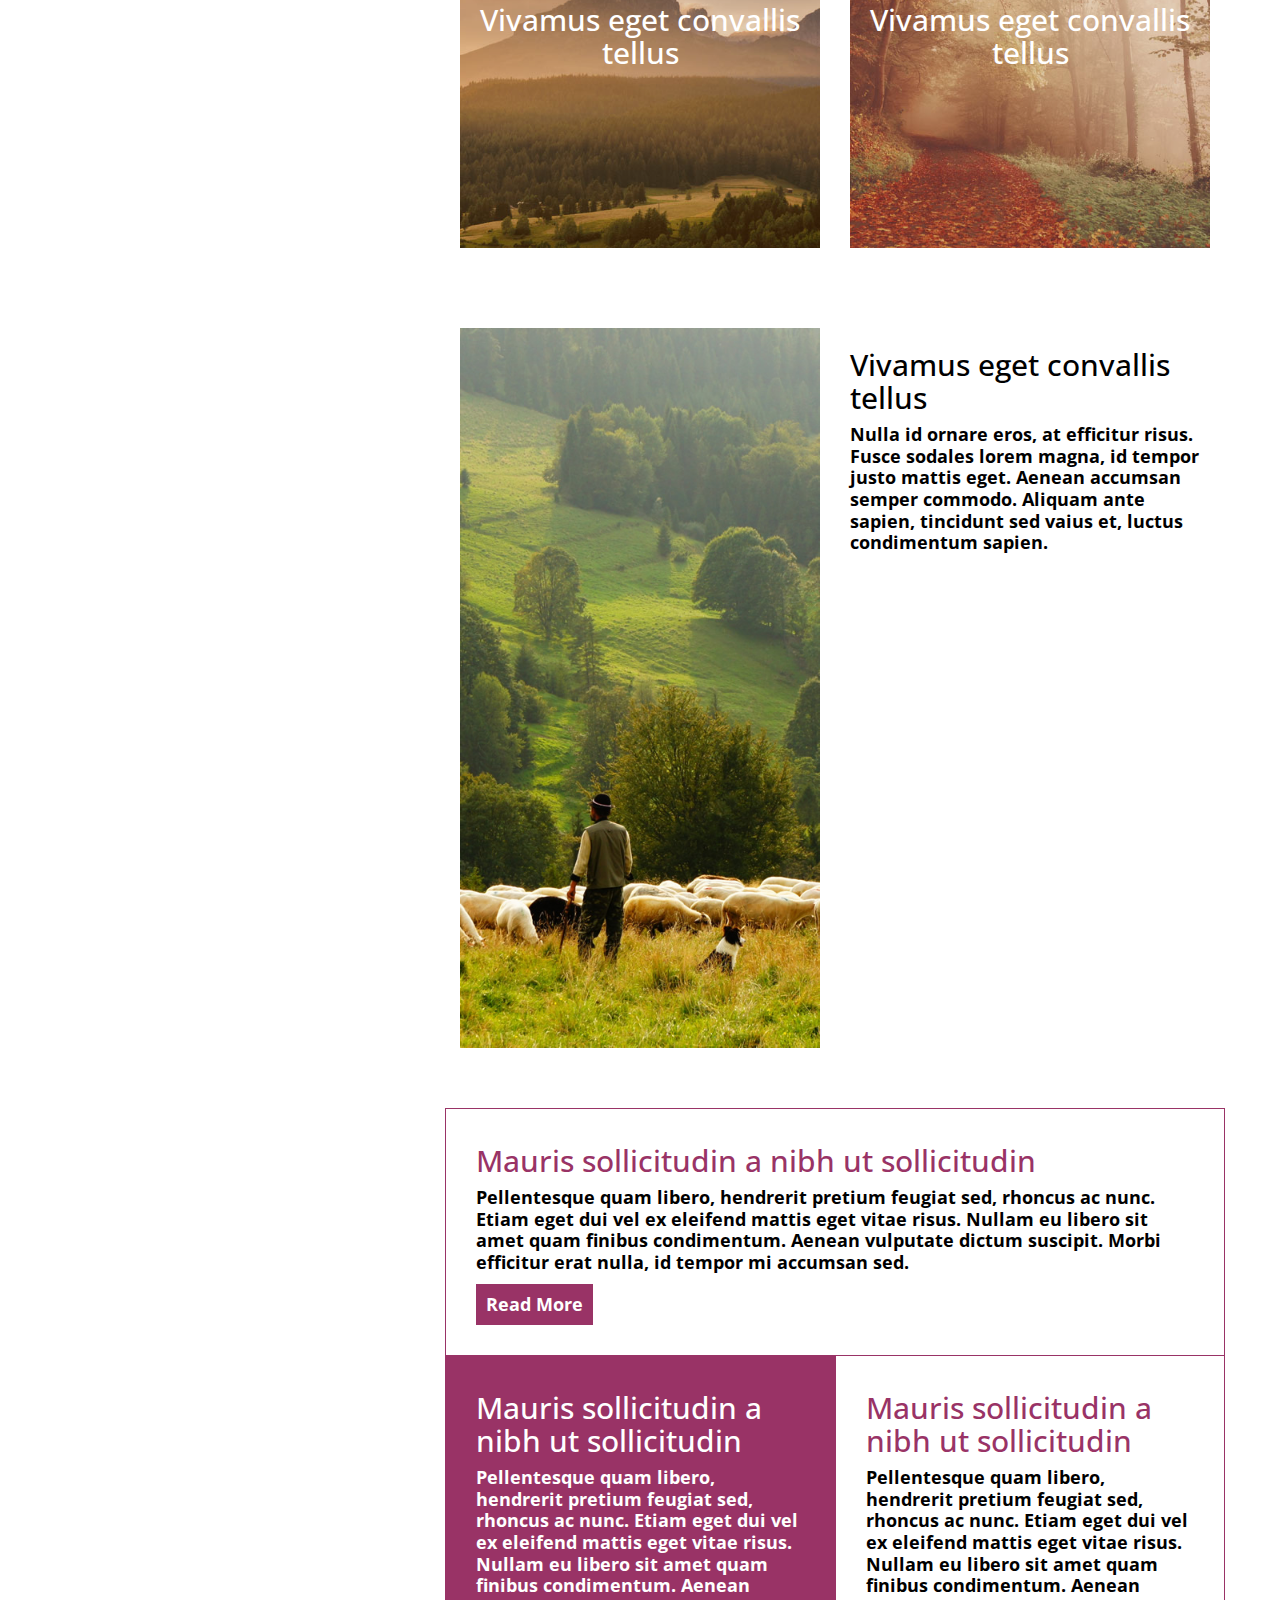
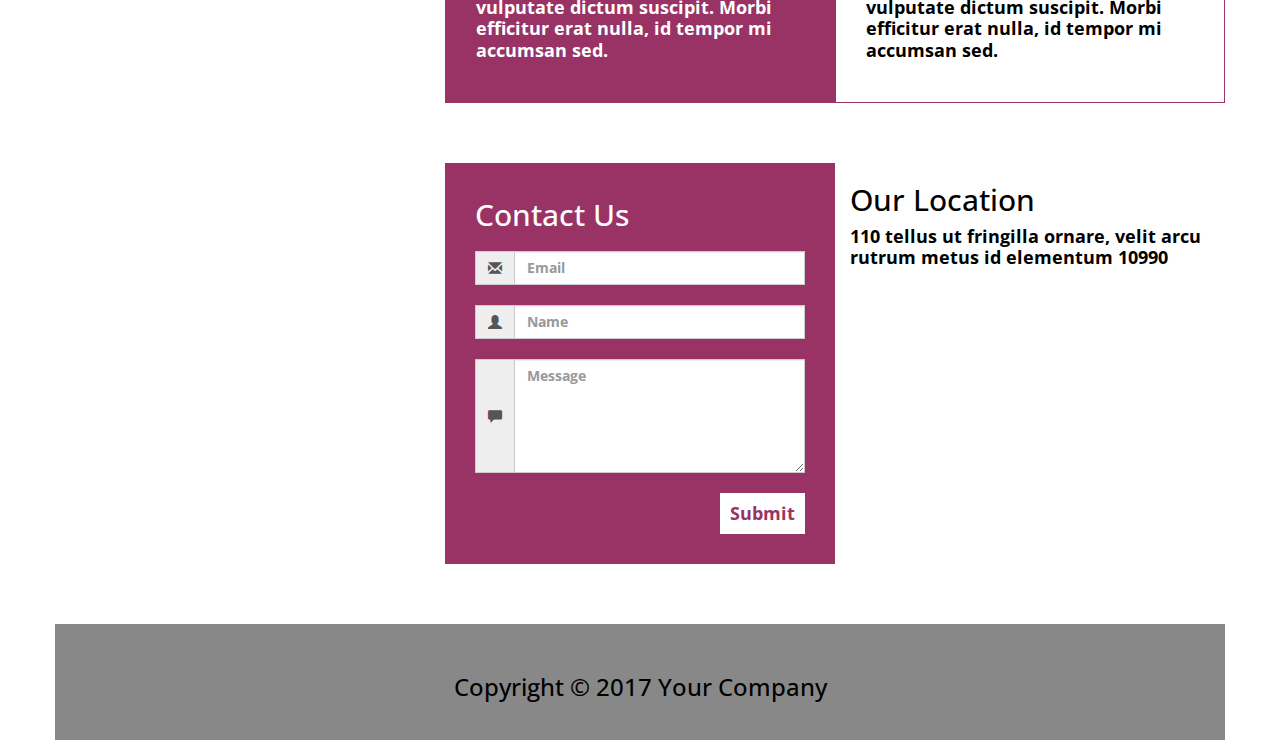
<file: vert-menu/index.html>
<!DOCTYPE html>
<html>
<head>
	<title>Vertical Menu</title>

	<meta charset="utf-8">
	<meta http-equiv="X-UA-Compatible" content="IE=edge">
	<meta name="viewport" content="width=device-width, height=device-height, target-densitydpi=device-dpi, initial-scale=1">

	<link rel="stylesheet" href="https://fonts.googleapis.com/css?family=Open+Sans">
	<link rel="stylesheet" href="assets/css/font-awesome.min.css">

	<!-- Magnific Popup core CSS file -->
	<link rel="stylesheet" href="assets/css/magnific-popup.css">

	<link rel="stylesheet" type="text/css" href="assets/css/bootstrap.css">
	<link rel="stylesheet" type="text/css" href="assets/css/style.css">
</head>
<body>
	<section id="welcome">
		<div class="container">
			<div class="banner text-center">
				<h1>vertical</h1>
			</div>
		</div>
		<div class="container home">
			<div class="row">
				<div class="col-md-4 col-sm-12">
					<div class="aside-nav">
						<ul class=" list-unstyled">
							<li><a href="#welcome"><i class="fa fa-smile-o" aria-hidden="true"></i>Welcome</a></li>
							<li><a href="#gallery"><i class="fa fa-image" aria-hidden="true"></i>Image Gallery</a></li>
							<li><a href="#services"><i class="fa fa-tasks" aria-hidden="true"></i>Our Services</a></li>
							<li><a href="#about"><i class="fa fa-sitemap" aria-hidden="true"></i>About Company</a></li>
							<li><a href="#contact"><i class="fa fa-envelope-o" aria-hidden="true"></i>Contact Us</a></li>
						</ul>
					</div>
					<nav class="aside-nav-collapse text-center">
						<a href="#welcome" title="Welcome"><i class="fa fa-smile-o" aria-hidden="true"></i></a>
						<a href="#gallery" title="Image Gallery"><i class="fa fa-image" aria-hidden="true"></i></a>
						<a href="#services" title="Our Services"><i class="fa fa-tasks" aria-hidden="true"></i></a>
						<a href="#about" title="About Company"><i class="fa fa-sitemap" aria-hidden="true"></i></a>
						<a href="#contact" title="Contact Us"><i class="fa fa-envelope-o" aria-hidden="true"></i></a>
					</nav>
				</div>
				<div class="col-md-8 col-sm-12">
					<div class="thumbnail">
						<img src="assets/img/1200x800-01.jpg" class="home-back-img" title="image" alt="image">
					</div>
					<div class="row">						
						<div class="col-md-6 col-sm-6">
							<div class="home-content1">
								<div class="home-text">
									<h2 class="text-center">Aliquam ante sapien</h2>
									<p class="text-justify">Duis vel elit eu eros dapibus vestibulum vel vel nibh. Nulla id ornare eros, at efficitur risus.</p>
								</div>
								<div class="home-btn text-center"><a href="" title="Learn More">Learn More</a></div>
							</div>
						</div>
						<div class="col-md-6 col-sm-6">
							<div class="home-content2">
								<div class="home-text">
									<h2 class="text-center">Aliquam ante sapien</h2>
									<p class="text-justify">Duis vel elit eu eros dapibus vestibulum vel vel nibh. Nulla id ornare eros, at efficitur risus.</p>
								</div>
								<div class="home-btn text-center"><a href="" title="Learn More">Learn More</a></div>
							</div>
						</div>
					</div>
				</div>
			</div>
		</div>
	</section>
	<section id="gallery">
		<div class="container popup-gallery">
			<div class="row">
				<div class="col-md-4 col-sm-12"></div>
				<div class="col-md-4 col-sm-6 col-xs-12">
					<div class="gallery-item">
						<a href="assets/img/img-11-08.jpg">
							<img src="assets/img/img-11-08.jpg">
							<div class="gallery-text text-center">
								<h2>Vivamus eget convallis tellus</h2>
								<p>Fusce faucibus metus in augue</p>
							</div>
						</a>
					</div>
				</div>
				<div class="col-md-4 col-sm-6 col-xs-12">
					<div class="gallery-item">
						<a href="assets/img/img-11-07.jpg">
							<img src="assets/img/img-11-07.jpg">
							<div class="gallery-text text-center">
								<h2>Vivamus eget convallis tellus</h2>
								<p>Fusce faucibus metus in augue</p>
							</div>
						</a>
					</div>
				</div>
			</div>
			<div class="row">
				<div class="col-md-4 col-sm-12"></div>
				<div class="col-md-4 col-sm-6 col-xs-12">
					<div class="gallery-item">
						<a href="assets/img/img-11-06.jpg">
							<img src="assets/img/img-11-06.jpg">
							<div class="gallery-text text-center">
								<h2>Vivamus eget convallis tellus</h2>
								<p>Fusce faucibus metus in augue</p>
							</div>
						</a>
					</div>
				</div>
				<div class="col-md-4 col-sm-6 col-xs-12">
					<div class="gallery-item">
						<a href="assets/img/img-11-05.jpg">
							<img src="assets/img/img-11-05.jpg">
							<div class="gallery-text text-center">
								<h2>Vivamus eget convallis tellus</h2>
								<p>Fusce faucibus metus in augue</p>
							</div>
						</a>
					</div>
				</div>
			</div>
			<div class="row">
				<div class="col-md-4 col-sm-12"></div>
				<div class="col-md-4 col-sm-6 col-xs-12">
					<div class="gallery-item">
						<a href="assets/img/img-11-04.jpg">
							<img src="assets/img/img-11-04.jpg">
							<div class="gallery-text text-center">
								<h2>Vivamus eget convallis tellus</h2>
								<p>Fusce faucibus metus in augue</p>
							</div>
						</a>
					</div>
				</div>
				<div class="col-md-4 col-sm-6 col-xs-12">
					<div class="gallery-item">
						<a href="assets/img/img-11-03.jpg">
							<img src="assets/img/img-11-03.jpg">
							<div class="gallery-text text-center">
								<h2>Vivamus eget convallis tellus</h2>
								<p>Fusce faucibus metus in augue</p>
							</div>
						</a>
					</div>
				</div>
			</div>
		</div>
	</section>
	<section id="services">
		<div class="container services-container">
			<div class="row">
				<div class="col-md-4"></div>
				<div class="col-md-4 col-sm-6 col-xs-6">
					<img src="assets/img/450x900-01.jpg" title="image" alt="image">
				</div>
				<div class="col-md-4 col-sm-6 col-xs-6 services-text">
					<h2>Vivamus eget convallis tellus</h2>
					<p>Nulla id ornare eros, at efficitur risus. Fusce sodales lorem magna, id tempor justo mattis eget. Aenean accumsan semper commodo. Aliquam ante sapien, tincidunt sed vaius et, luctus condimentum sapien.</p>
				</div>
			</div>
		</div>
	</section>
	<section id="about">
		<div class="container">
			<div class="row">
				<div class="col-md-4"></div>
				<div class="col-md-8 about-content1">
					<h2>Mauris sollicitudin a nibh ut sollicitudin</h2>
					<p>Pellentesque quam libero, hendrerit pretium feugiat sed, rhoncus ac nunc. Etiam eget dui vel ex eleifend mattis eget vitae risus. Nullam eu libero sit amet quam finibus condimentum. Aenean vulputate dictum suscipit. Morbi efficitur erat nulla, id tempor mi accumsan sed.</p>
					<a href="#about">Read More</a>
				</div>
			</div>
			<div class="row">
				<div class="col-md-4"></div>
				<div class="col-md-4 col-sm-6 col-xs-12 about-content2">
					<h2>Mauris sollicitudin a nibh ut sollicitudin</h2>
					<p>Pellentesque quam libero, hendrerit pretium feugiat sed, rhoncus ac nunc. Etiam eget dui vel ex eleifend mattis eget vitae risus. Nullam eu libero sit amet quam finibus condimentum. Aenean vulputate dictum suscipit. Morbi efficitur erat nulla, id tempor mi accumsan sed.</p>
				</div>
				<div class="col-md-4 col-sm-6 col-xs-12 about-content3">
					<h2>Mauris sollicitudin a nibh ut sollicitudin</h2>
					<p>Pellentesque quam libero, hendrerit pretium feugiat sed, rhoncus ac nunc. Etiam eget dui vel ex eleifend mattis eget vitae risus. Nullam eu libero sit amet quam finibus condimentum. Aenean vulputate dictum suscipit. Morbi efficitur erat nulla, id tempor mi accumsan sed.</p>
				</div>
			</div>
		</div>
	</section>
	<section id="contact">
		<div class="container">
			<div class="row">
				<div class="col-md-4"></div>
				<div class="col-md-4 col-sm-6 col-xs-12 contact-form">
					<h2>Contact Us</h2>
					<form>
						<div class="input-group">
							<span class="input-group-addon"><i class="glyphicon glyphicon-envelope"></i></span>
							<input id="email" type="text" class="form-control" name="email" placeholder="Email">
						</div>
						<div class="input-group">
							<span class="input-group-addon"><i class="glyphicon glyphicon-user"></i></span>
							<input id="user" type="text" class="form-control" name="user" placeholder="Name">
						</div>
						<div class="input-group">
							<span class="input-group-addon"><i class="glyphicon glyphicon-comment"></i></span>
							<textarea class="form-control" rows="5" id="comment" placeholder="Message"></textarea>
						</div>
					</form>
					<a href="#contact" class="pull-right" title="Submit">Submit</a>
				</div>
				<div class="col-md-4 col-sm-6 col-xs-12">
					<h2>Our Location</h2>
					<p>110 tellus ut fringilla ornare, velit arcu rutrum metus id elementum 10990</p>
				</div>
			</div>
		</div>
	</section>
	<footer>
		<div class="container text-center">
			<h3>Copyright &copy; 2017 Your Company</h3>
		</div>
	</footer>
	<!-- SCRIPT -->
	<script src="https://code.jquery.com/jquery-3.2.1.min.js" integrity="sha256-hwg4gsxgFZhOsEEamdOYGBf13FyQuiTwlAQgxVSNgt4=" crossorigin="anonymous"></script>
	<script type="text/javascript" src="assets/js/bootstrap.js"></script>
	<script src="assets/js/jquery.magnific-popup.min.js"></script>
	<script src="assets/js/jquery.singlePageNav.min.js"></script>
	<script src="assets/js/script.js"></script>
</body>
</html>
</file>
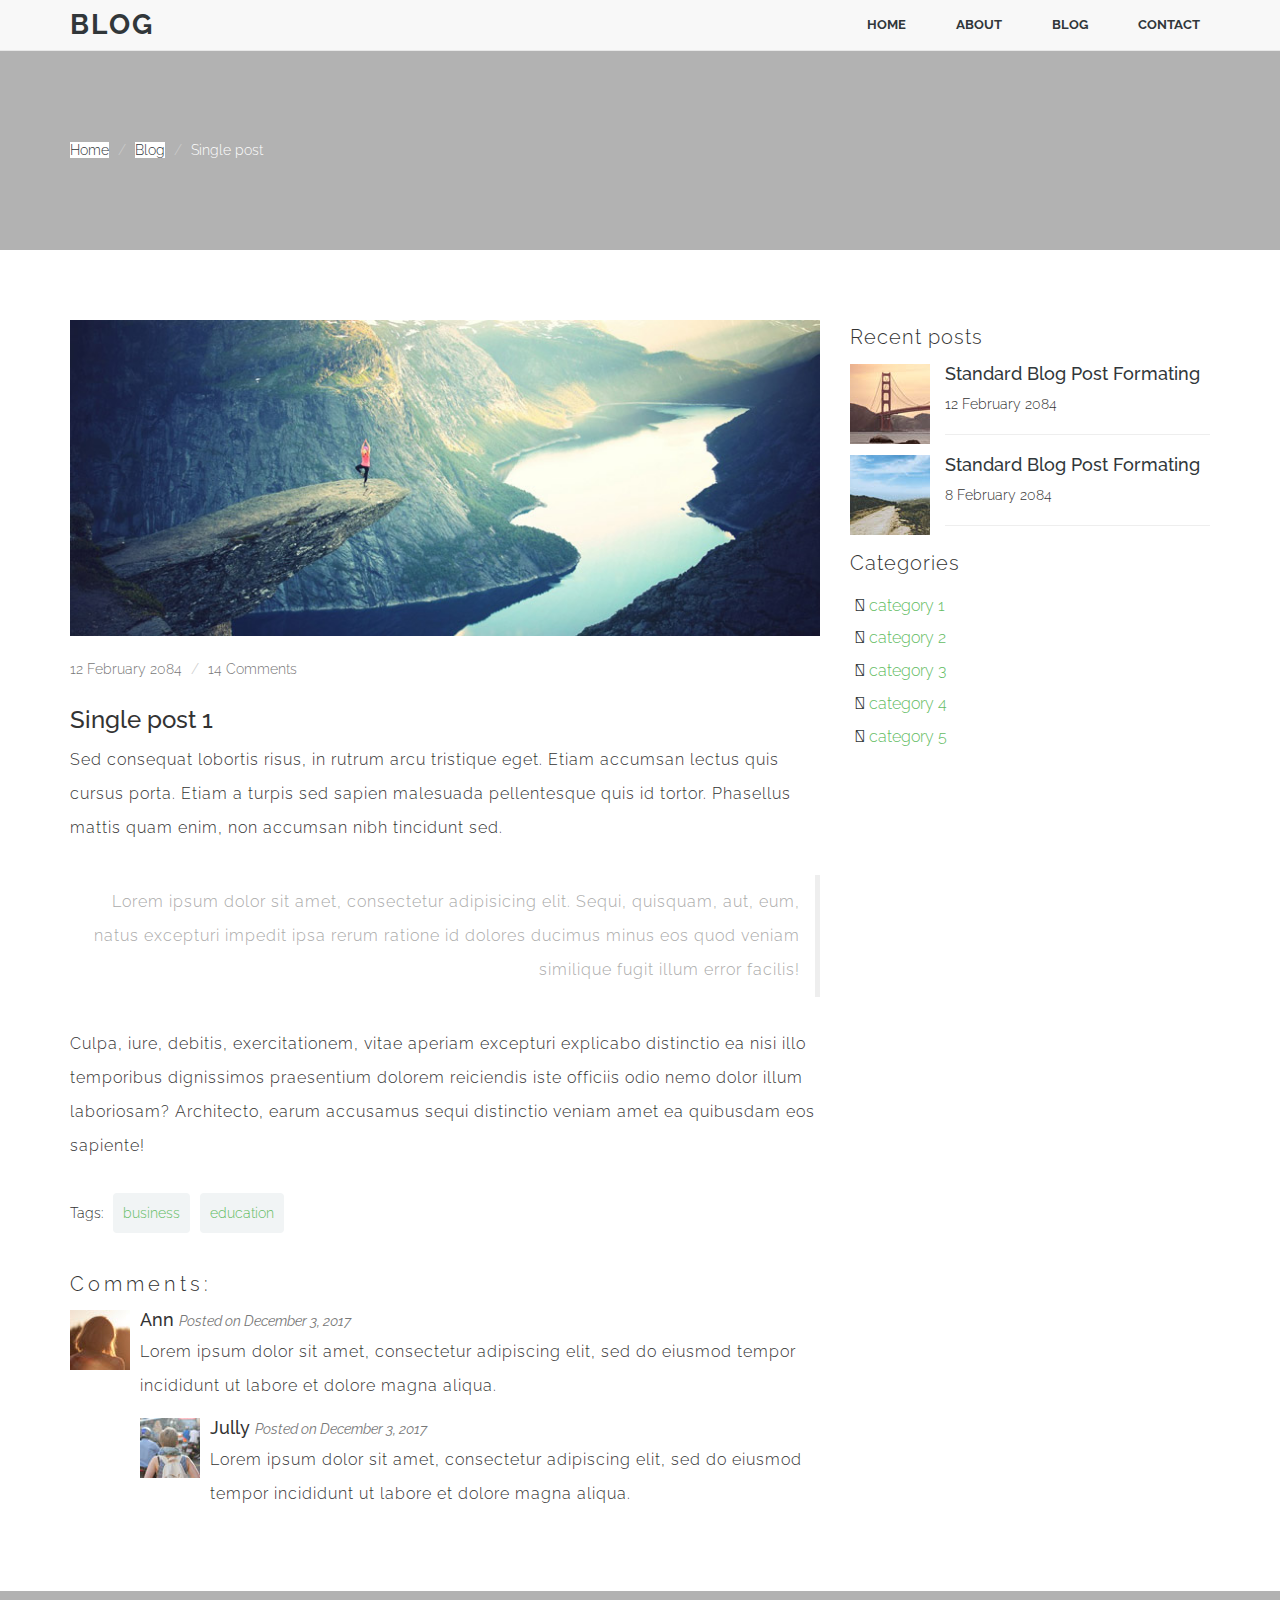
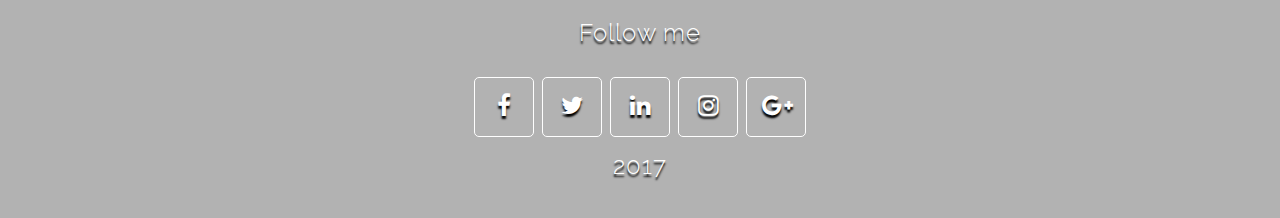
<file: blog/blog-single.html>
<!DOCTYPE html>
<html>
<head>
	
	<meta charset="utf-8">
	<meta http-equiv="X-UA-Compatible" content="IE=edge">
	<meta name="viewport" content="width=device-width, height=device-height, target-densitydpi=device-dpi, initial-scale=1">

	<title>Single Post</title>

	<link href="https://fonts.googleapis.com/css?family=Raleway:400,900,800,700,500,200,100,600" rel="stylesheet">
	<link rel="stylesheet" href="assets/css/font-awesome.min.css">
	<link rel="stylesheet" type="text/css" href="https://code.ionicframework.com/ionicons/2.0.1/css/ionicons.min.css">

	<link rel="stylesheet" type="text/css" href="assets/css/bootstrap.min.css">
	<link rel="stylesheet" type="text/css" href="assets/css/vegas.min.css">
	<link rel="stylesheet" type="text/css" href="assets/css/style.css">
	<link rel="stylesheet" type="text/css" href="assets/css/style-blog.css">
	<link rel="stylesheet" type="text/css" href="assets/css/style-blog-single.css">

</head>
<body class="vegas-container">
	<div class="navbar navbar-default navbar-fixed-top">
		<div class="container">
			<div class="navbar-header">
				<button type="button" class="navbar-toggle" data-toggle="collapse" data-target="#myNavbar">
					<i class="ion-navicon-round"></i>
				</button>
				<a class="navbar-brand" href="#">blog</a>
			</div>
			<div class="collapse navbar-collapse" id="myNavbar">
				<ul class="nav navbar-nav navbar-right">
					<li><a href="index.html">home</a></li>
					<li><a href="index.html#about">about</a></li>
					<li><a href="blog.html">blog</a></li>
					<li><a href="index.html#contact">contact</a></li>
				</ul>
			</div>
		</div>
	</div>
<section id="blog">
	<div class="overlay"></div>
	<div class="container">
		<div class="row blog-header">
			<div class="col-md-12 col-sm-12">
				<ul class="breadcrumb">
					<li><a href="index.html">Home</a></li>
					<li><a href="blog.html">Blog</a></li>
					<li class="active">Single post</li> 
				</ul>
			</div>
		</div>
	</div>
	<div class="container-fluid">
		<div class="container">
			<div class="row">
				<div class="col-md-8 col-sm-12 blog-content">
					<div class="blog-single">
						<img src="assets/img/blog1.jpg" alt="Single Post" class="img-responsive" title="Single Post">
						<ul class="breadcrumb">
							<li class="active">12 February 2084</li>
							<li class="active">14 Comments</li> 
						</ul>
						<h3>Single post 1</h3>
						<p>Sed consequat lobortis risus, in rutrum arcu tristique eget. Etiam accumsan lectus quis cursus porta. Etiam a turpis sed sapien malesuada pellentesque quis id tortor. Phasellus mattis quam enim, non accumsan nibh tincidunt sed.</p>
						<blockquote class="blockquote-reverse">
							<p>Lorem ipsum dolor sit amet, consectetur adipisicing elit. Sequi, quisquam, aut, eum, natus excepturi impedit ipsa rerum ratione id dolores ducimus minus eos quod veniam similique fugit illum error facilis!</p>
						</blockquote>
						<p>Culpa, iure, debitis, exercitationem, vitae aperiam excepturi explicabo distinctio ea nisi illo temporibus dignissimos praesentium dolorem reiciendis iste officiis odio nemo dolor illum laboriosam? Architecto, earum accusamus sequi distinctio veniam amet ea quibusdam eos sapiente!</p>
						<div class="tag">
							<div>Tags:</div>
							<a href="">business</a>
							<a href="">education</a>
						</div>
					</div>
					<h2>Comments:</h2>
					<div class="media">
						<div class="media-left">
							<img src="assets/img/comment1.jpg" class="media-object">
						</div>
						<div class="media-body">
							<h4 class="media-heading">Ann <small><i>Posted on December 3, 2017</i></small></h4>
							<p>Lorem ipsum dolor sit amet, consectetur adipiscing elit, sed do eiusmod tempor incididunt ut labore et dolore magna aliqua.</p>
							<div class="media">
								<div class="media-left">
									<img src="assets/img/comment2.jpg" class="media-object">
								</div>
								<div class="media-body">
									<h4 class="media-heading">Jully <small><i>Posted on December 3, 2017</i></small></h4>
									<p>Lorem ipsum dolor sit amet, consectetur adipiscing elit, sed do eiusmod tempor incididunt ut labore et dolore magna aliqua.</p>
								</div>
							</div>
						</div>
					</div>
				</div>
				<div class="col-md-4 col-sm-12 blog-recent-posts">
					<p>Recent posts</p>
					<div class="blog-post">
						<div class="thumb-post">
							<a href="blog-single.html"><img src="assets/img/blogthumb2.jpg" alt="single post" title="single post" class="img-responsive"></a>
						</div>
						<div class="blog-post-content">
							<h4 class="post-title"><a href="blog-single.html">Standard Blog Post Formating</a></h4>
							<span class="meta-post-date">12 February 2084</span>
						</div>
					</div>
					<hr>
					<div class="blog-post">
						<div class="thumb-post">
							<a href="blog-single.html"><img src="assets/img/blogthumb3.jpg" alt="single post" title="single post" class="img-responsive"></a>
						</div>
						<div class="blog-post-content">
							<h4 class="post-title"><a href="blog-single.html">Standard Blog Post Formating</a></h4>
							<span class="meta-post-date">8 February 2084</span>
						</div>
					</div>
					<hr>
					<div class="row col-md-6 category">
						<p>Categories</p>
						<ul class="list-unstyled">
							<li><i class="ion-planet"></i> category 1</li>
							<li><i class="ion-planet"></i> category 2</li>
							<li><i class="ion-planet"></i> category 3</li>
							<li><i class="ion-planet"></i> category 4</li>
							<li><i class="ion-planet"></i> category 5</li>
						</ul>
					</div>
				</div>
			</div>
		</div>
	</div>
	<div class="container social">    
		<div class="row text-center">
			<div class="col-md-12 col-sm-12">
				<p>Follow me</p>            
				<ul class="social-icon list-unstyled">
					<li><a href="#" class="fa fa-facebook"></a></li>
					<li><a href="#" class="fa fa-twitter"></a></li>
					<li><a href="#" class="fa fa-linkedin"></a></li>
					<li><a href="#" class="fa fa-instagram"></a></li>
					<li><a href="#" class="fa fa-google-plus"></a></li>
				</ul>
				<p>2017</p>                
			</div>			
		</div>        
	</div>
</section>

<!-- SCRIPT -->
	<script src="https://code.jquery.com/jquery-3.2.1.min.js" integrity="sha256-hwg4gsxgFZhOsEEamdOYGBf13FyQuiTwlAQgxVSNgt4=" crossorigin="anonymous"></script>
	<script type="text/javascript" src="assets/js/bootstrap.min.js"></script>
	<script type="text/javascript" src="assets/js/vegas.min.js"></script>
	<script type="text/javascript" src="assets/js/script.js"></script>
</body>
</html>
</file>
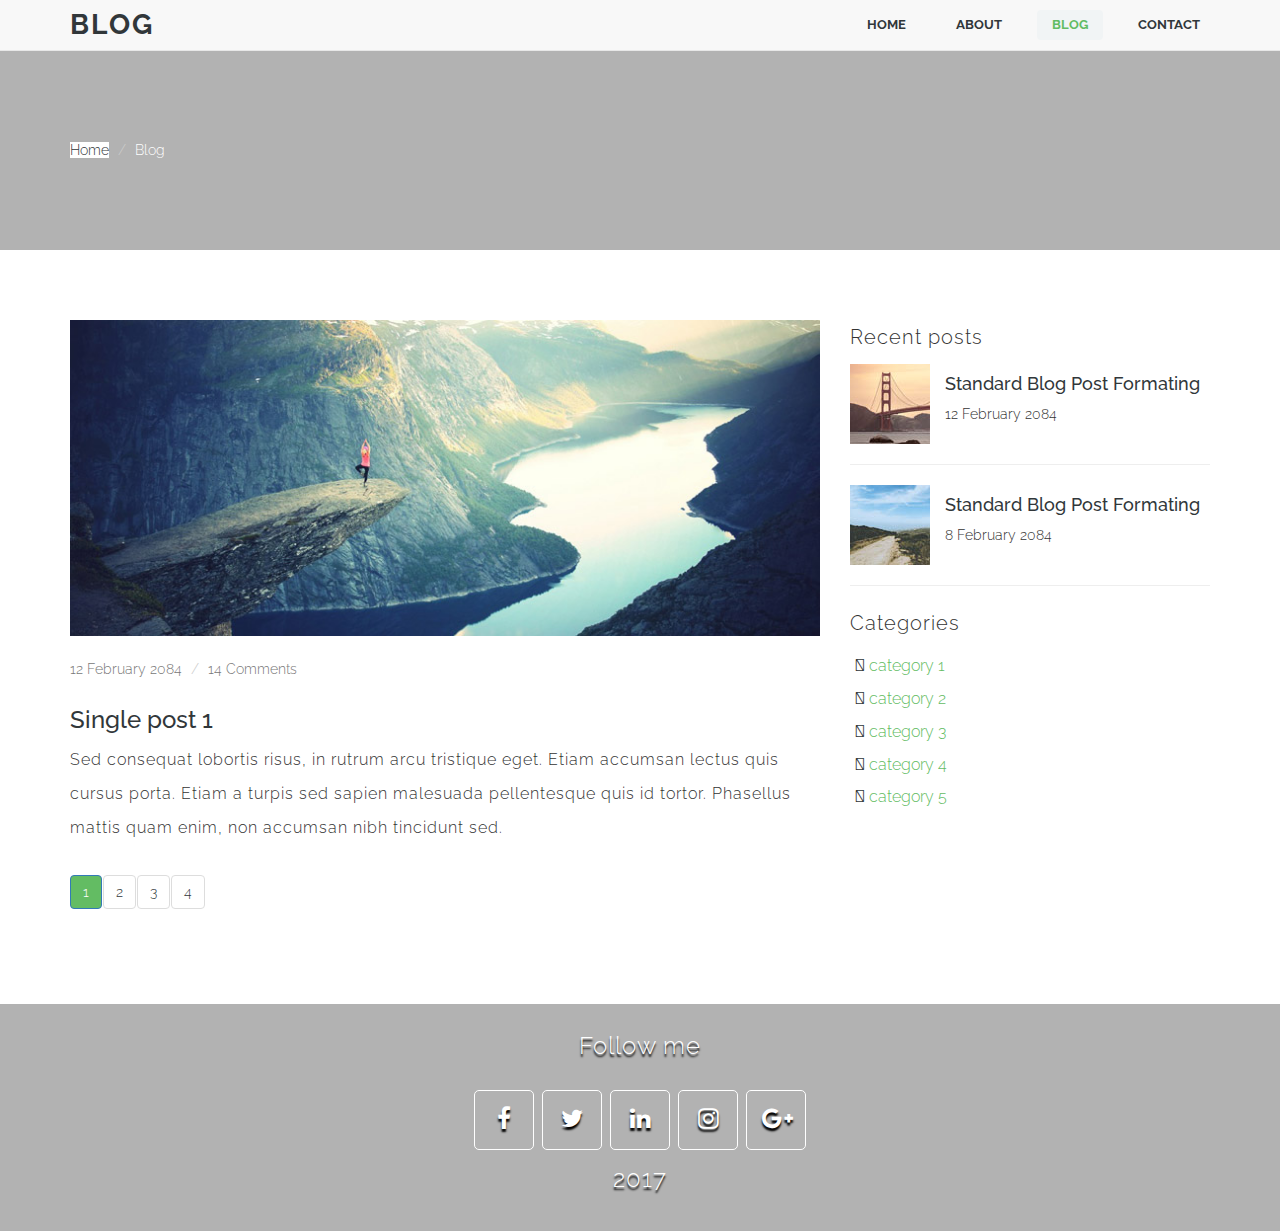
<file: blog/blog.html>
<!DOCTYPE html>
<html>
<head>
	
	<meta charset="utf-8">
	<meta http-equiv="X-UA-Compatible" content="IE=edge">
	<meta name="viewport" content="width=device-width, height=device-height, target-densitydpi=device-dpi, initial-scale=1">

	<title>Blog</title>

	<link href="https://fonts.googleapis.com/css?family=Raleway:400,900,800,700,500,200,100,600" rel="stylesheet">
	<link rel="stylesheet" href="assets/css/font-awesome.min.css">
	<link rel="stylesheet" type="text/css" href="https://code.ionicframework.com/ionicons/2.0.1/css/ionicons.min.css">

	<link rel="stylesheet" type="text/css" href="assets/css/bootstrap.min.css">
	<link rel="stylesheet" type="text/css" href="assets/css/vegas.min.css">
	<link rel="stylesheet" type="text/css" href="assets/css/style.css">
	<link rel="stylesheet" type="text/css" href="assets/css/style-blog.css">

</head>
<body class="vegas-container">
	<div class="navbar navbar-default navbar-fixed-top">
		<div class="container">
			<div class="navbar-header">
				<button type="button" class="navbar-toggle" data-toggle="collapse" data-target="#myNavbar">
					<i class="ion-navicon-round"></i>
				</button>
				<a class="navbar-brand" href="#">blog</a>
			</div>
			<div class="collapse navbar-collapse" id="myNavbar">
				<ul class="nav navbar-nav navbar-right">
					<li><a href="index.html">home</a></li>
					<li><a href="index.html#about">about</a></li>
					<li class="active"><a href="#blog">blog</a></li>
					<li><a href="index.html#contact">contact</a></li>
				</ul>
			</div>
		</div>
	</div>
<section id="blog">
	<div class="container">
		<div class="row blog-header">
			<div class="col-md-12 col-sm-12">
				<ul class="breadcrumb">
					<li><a href="index.html">Home</a></li>
					<li class="active">Blog</li> 
				</ul>
			</div>
		</div>
	</div>
	<div class="container-fluid">
		<div class="container">
			<div class="row">
				<div class="col-md-8 col-sm-12 blog-content">
					<div class="tab-content">
						<div id="page1" class="tab-pane in active">
							<img src="assets/img/blog1.jpg" alt="Single Post" class="img-responsive" title="Single Post">
							<ul class="breadcrumb">
								<li class="active">12 February 2084</li>
								<li class="active">14 Comments</li> 
							</ul>
							<a href="blog-single.html"><h3>Single post 1</h3></a>
							<p>Sed consequat lobortis risus, in rutrum arcu tristique eget. Etiam accumsan lectus quis cursus porta. Etiam a turpis sed sapien malesuada pellentesque quis id tortor. Phasellus mattis quam enim, non accumsan nibh tincidunt sed.</p>
						</div>
						<div id="page2" class="tab-pane">
							<img src="assets/img/blog2.jpg" alt="Single Post" class="img-responsive" title="Single Post">
							<ul class="breadcrumb">
								<li class="active">22 February 2084</li>
								<li class="active">28 Comments</li> 
							</ul>
							<a href="blog-single.html"><h3>Single post 2</h3></a>
							<p>Sed consequat lobortis risus, in rutrum arcu tristique eget. Etiam accumsan lectus quis cursus porta. Etiam a turpis sed sapien malesuada pellentesque quis id tortor. Phasellus mattis quam enim, non accumsan nibh tincidunt sed.</p>
						</div>
						<div id="page3" class="tab-pane">
							<img src="assets/img/blog3.jpg" alt="Single Post" class="img-responsive" title="Single Post">
							<ul class="breadcrumb">
								<li class="active">1 February 2084</li>
								<li class="active">4 Comments</li> 
							</ul>
							<a href="blog-single.html"><h3>Single post 3</h3></a>
							<p>Sed consequat lobortis risus, in rutrum arcu tristique eget. Etiam accumsan lectus quis cursus porta. Etiam a turpis sed sapien malesuada pellentesque quis id tortor. Phasellus mattis quam enim, non accumsan nibh tincidunt sed.</p>
						</div>
						<div id="page4" class="tab-pane">
							<img src="assets/img/blog4.jpg" alt="Single Post" class="img-responsive" title="Single Post">
							<ul class="breadcrumb">
								<li class="active">2 February 2084</li>
								<li class="active">19 Comments</li> 
							</ul>
							<a href="blog-single.html"><h3>Single post 4</h3></a>
							<p>Sed consequat lobortis risus, in rutrum arcu tristique eget. Etiam accumsan lectus quis cursus porta. Etiam a turpis sed sapien malesuada pellentesque quis id tortor. Phasellus mattis quam enim, non accumsan nibh tincidunt sed.</p>
						</div>
					</div>
					<ul class="pagination nav-pills">
						<li class="active"><a data-toggle="pill" href="#page1">1</a></li>
						<li><a data-toggle="pill" href="#page2">2</a></li>
						<li><a data-toggle="pill" href="#page3">3</a></li>
						<li><a data-toggle="pill" href="#page4">4</a></li>
					</ul>
				</div>
				<div class="col-md-4 col-sm-12 blog-recent-posts">
					<p>Recent posts</p>
					<div class="blog-post clearfix">
						<div class="thumb-post">
							<a href="blog-single.html"><img src="assets/img/blogthumb2.jpg" alt="single post" title="single post" class="img-responsive"></a>
						</div>
						<div class="blog-post-content">
							<h4 class="post-title"><a href="blog-single.html">Standard Blog Post Formating</a></h4>
							<span class="meta-post-date">12 February 2084</span>
						</div>
					</div>
					<hr>
					<div class="blog-post clearfix">
						<div class="thumb-post">
							<a href="blog-single.html"><img src="assets/img/blogthumb3.jpg" alt="single post" title="single post" class="img-responsive"></a>
						</div>
						<div class="blog-post-content">
							<h4 class="post-title"><a href="blog-single.html">Standard Blog Post Formating</a></h4>
							<span class="meta-post-date">8 February 2084</span>
						</div>
					</div>
					<hr>
					<div class="row col-md-6 category">
						<p>Categories</p>
						<ul class="list-unstyled">
							<li><i class="ion-planet"></i> category 1</li>
							<li><i class="ion-planet"></i> category 2</li>
							<li><i class="ion-planet"></i> category 3</li>
							<li><i class="ion-planet"></i> category 4</li>
							<li><i class="ion-planet"></i> category 5</li>
						</ul>
					</div>
				</div>
			</div>
		</div>
	</div>
	<div class="container social">    
		<div class="row text-center">
			<div class="col-md-12 col-sm-12">
				<p>Follow me</p>            
				<ul class="social-icon list-unstyled">
					<li><a href="#" class="fa fa-facebook"></a></li>
					<li><a href="#" class="fa fa-twitter"></a></li>
					<li><a href="#" class="fa fa-linkedin"></a></li>
					<li><a href="#" class="fa fa-instagram"></a></li>
					<li><a href="#" class="fa fa-google-plus"></a></li>
				</ul>
				<p>2017</p>                
			</div>			
		</div>        
	</div>

</section>

<!-- SCRIPT -->
	<script src="https://code.jquery.com/jquery-3.2.1.min.js" integrity="sha256-hwg4gsxgFZhOsEEamdOYGBf13FyQuiTwlAQgxVSNgt4=" crossorigin="anonymous"></script>
	<script type="text/javascript" src="assets/js/bootstrap.min.js"></script>
	<script type="text/javascript" src="assets/js/vegas.min.js"></script>
	<script type="text/javascript" src="assets/js/script.js"></script>
</body>
</html>
</file>
<file: assets/css/style.css>
body {
	font-family: 'Ubuntu', sans-serif;
	font-size: 16px;
	min-width: 320px;
	line-height: 1.6;
	overflow-x: hidden;
	background-color: #555;
}
.github img {
	width: 40px;
	height: 40px;
	margin: 10px;
}
.gallery {
	display: -webkit-box;
	display: -ms-flexbox;
	display: flex;
	-ms-flex-wrap: wrap;
	    flex-wrap: wrap;
}
.item {
	-ms-flex-preferred-size: 50%;
	    flex-basis: 50%;
	position: relative;
	overflow: hidden;
}
.item img {
	-webkit-transform: scale(1);
	    -ms-transform: scale(1);
	        transform: scale(1);
	-webkit-transition: 15s -webkit-transform linear;
	transition: 15s -webkit-transform linear;
	-o-transition: 15s transform linear;
	transition: 15s transform linear;
	transition: 15s transform linear, 15s -webkit-transform linear;
}
.item:hover img {
	-webkit-transform: scale(1.3);
	    -ms-transform: scale(1.3);
	        transform: scale(1.3);
}
.item-content {
	position: absolute;
	height: 100%;
	width: 100%;
	top: 0;
	display: -webkit-box;
	display: -ms-flexbox;
	display: flex;
	-webkit-box-orient: vertical;
	-webkit-box-direction: normal;
	    -ms-flex-direction: column;
	        flex-direction: column;
	-webkit-box-align: center;
	    -ms-flex-align: center;
	        align-items: center;
	-webkit-box-pack: center;
	    -ms-flex-pack: center;
	        justify-content: center;
}
.item-content .btn-rnd {
	background-color: rgba(0, 0, 0, 0.7);
	width: 80px;
	height: 80px;
	border-radius: 50%;
	text-align: center;
	margin-top: 60px;
	opacity: 0;
	-webkit-transition: all 1000ms cubic-bezier(0.68, -0.55, 0.27, 1.55);
	-o-transition: all 1000ms cubic-bezier(0.68, -0.55, 0.27, 1.55);
	transition: all 1000ms cubic-bezier(0.68, -0.55, 0.27, 1.55);
}
.item:hover .item-content .btn-rnd {
	margin-top: 0;
	opacity: 1;
}
.item-content h4 {
	line-height: 80px;
	margin: 0;
	color: #fff;
	text-transform: uppercase;
}
.modal.fade .modal-dialog {
	-webkit-transform: translate(0, 0);
	-ms-transform: translate(0, 0);
	transform: translate(0, 0);
}
.modal-content {
	border-radius: 0;
}
.modal-content span {
	position: absolute;
	top: -8px;
	left: -8px;
	cursor: pointer;
	background-color: #fff;
	border-radius: 8px;
}
.modal-body {
	display: -webkit-box;
	display: -ms-flexbox;
	display: flex;
	padding: 0;
}
.modal-body-content {
	padding: 0 15px;
	white-space: nowrap;
	background-color: #fafbfc;
}
.modal-body-content h4{
	margin-bottom: 0;
}
.modal-body-content ul{
	padding-left: 20px;
}
.btn-close {
	border: 1px solid #555;
	margin-bottom: 15px;
	float: right;
}
</file>
<file: assets/css/media.css>
/* Medium Devices, Desktops */
@media only screen and (max-width : 992px) {
	.modal-body {
		-webkit-box-orient: vertical;
		-webkit-box-direction: normal;
		-ms-flex-direction: column;
		flex-direction: column;
	}
}
@media only screen and (min-width : 993px) {
	.modal-body-img {
		display: -webkit-box;
		display: -ms-flexbox;
		display: flex;
		-webkit-box-align: center;
		-ms-flex-align: center;
		align-items: center;
	}
}

/* Custom, iPhone Retina */
@media only screen and (max-width : 320px) {
	.item {
		-ms-flex-preferred-size: 100%;
		flex-basis: 100%;
	}
}
</file>
<file: conquer/css/style.css>
body, h1, h2, p {
	font-family: "Open Sans", Helvetica, Arial, sans-serif!important;
}
h2 {
	font-size: 20px;
	font-weight: 700;
}
.navbar {
	background: #383E4C;
	border-bottom: #383E4C;
}
li {
	padding: 10px;
}
.navbar-inverse .navbar-nav > li > a {
	border: 1px solid #646d7c;
	color: #fff; 
	font-size: 20px;
	padding: 15px 25px;
	}	
.navbar-nav {
    float: none;
    text-align: center;
}
.navbar-nav li {
    float: none;
    display: inline-block;
}
.navbar-inverse .navbar-nav > li > a.current, 
.navbar-inverse .navbar-nav > li > a:hover {
	background: #49505F;
}
.header-area {
	padding: 250px 0;
}
.header-content h1 {
	font-size: 70px;
	color: #fff;
	text-shadow: 2px 2px #000;
}
.header-content p {
	font-size: 25px;
	color: #fff;
	text-shadow: 2px 2px #000;
}
.about-section {
	padding: 70px 0;
}
.feature-content {
	background: #F2F2F2;
	padding-bottom: 20px;
}
.feature-content h2 {
	text-align: left;
	padding: 0 20px;
}
.feature-content p {
	text-align: left;
	padding: 0 20px;
}
.blog-content {
	background: #F2F2F2;
	padding-bottom: 20px;
}
.blog-content h2 {
    color: #666666
}
.blog-content button {
	margin-left: 220px;
}
.our-service {
	padding: 65px 0 85px 0;
}
.service h1 {
	font-size: 36px;
	color: #fff;
	text-shadow: 2px 2px #000;
}
.service p {
	font-size: 18px;
	color: #fff;
	text-shadow: 2px 2px #000;
}
#section3 {
	margin-top: 70px;
}
.test-area {
	padding: 70px 0 50px 0;
}
.test-content {
	background: #F2F2F2;
	padding-bottom: 20px;
	margin-bottom: 30px;
}
.test-content h2 {
	padding: 10px 0;
	color: #666666;
}
.test-content p {
	text-align: left;
	padding: 0 20px;
}
.tm-box {
	background: #F2F2F2;
	padding-bottom: 20px;
	margin-bottom: 30px;
}
.tm-box h2 {
	padding: 10px 20px;
	color: #666666;
}
.tm-box p {
	text-align: left;
	padding: 0 20px;
}
.tm-box button {
	margin: 0 20px;
}
#contact-area .container {
	padding-top: 70px;
	padding-bottom: 70px;
}
.contact-content h1 {
	font-size: 36px;
	color: #fff;
	text-shadow: 2px 2px #000;
	margin-bottom: 30px;
}
.contact-content p {
	font-size: 16px;
	padding: 20px 15px;
	border-radius: 5px;
	margin-bottom: 20px;
	color: #000;
	background: rgba(242, 242, 242, 0.4)
}
#contact-area .container {
	max-width: 750px;
}
input {
	margin-bottom: 15px;
}
.form-control {
	color: #000;
	border: none;
	background: rgba(242, 242, 242, 0.4)
}
.form-group button {
	color: #fff;
	background: #000;
	margin-top: 15px;
}
.contact-form-left {
	padding-left: 0;
}
.contact-form-right {
	padding-right: 0;
}
footer p {
	color: #666;
	font-size: 12px;
	margin-bottom: 165px;
	margin-top: 65px;
}
</file>
<file: snapshot/assets/css/style.css>
body {
	background: #ffffff;
	font-family: 'Source Sans Pro', sans-serif;
	font-style: normal;
	font-weight: 300;
}
a,
a:hover {
	text-decoration: none;
}
h1 {
	font-size: 3rem;
	line-height: 3rem;
	letter-spacing: 12px;
	padding-bottom: 8px;
	font-weight: 300;
}
h2 {
	color: #e44c65;
	font-size: 2rem;
	font-weight: bold;
	letter-spacing: 4px;
}
h1, h2 {
	text-transform: uppercase;
}
p {
	font-size: 20px;
	letter-spacing: 1px;
	line-height: 34px;
}
.navbar-default {
	background: #ffffff;
	-webkit-box-shadow: 0px 2px 8px 0px rgba(50, 50, 50, 0.04);
	        box-shadow: 0px 2px 8px 0px rgba(50, 50, 50, 0.04);
	border: none;
}
.navbar-nav > li > a {
	text-transform: uppercase;
	padding: 15px 22px;
	letter-spacing: 1px;
}
.navbar-default .navbar-nav > .active > a,
.navbar-default .navbar-nav > .active > a:focus,
.navbar-default .navbar-nav > .active > a:hover,
.navbar-default .navbar-toggle:focus,
.navbar-default .navbar-toggle:hover {
	background-color: transparent;
}
.navbar-default .navbar-nav li a span {
	position: relative;
	display: block;
	padding-bottom: 2px;
}
.navbar-default .navbar-nav li a span::before {
	display: block;
	position: absolute;
	content: "";
	height: 2px;
	width: 0;
	background: #304352;
	-webkit-transition: width 0.3s ease-in-out;
	-o-transition: width 0.3s ease-in-out;
	transition: width 0.3s ease-in-out;
	left: 0;
	bottom: 0;
}
.navbar-default .navbar-nav li.active a span::before {
	width: 100%;
}
@media (max-width: 768px) {
	.navbar-default .navbar-nav li.active a span::before {
		width: 0;
	}
}
.navbar-default .navbar-brand {
	color: #304352;
	font-size: 28px;
	font-weight: bold;
	letter-spacing: 2px;
	margin: 0;
}
.navbar-toggle {
	margin: 0 5px 0 0;
	border: none;
}
.ion-navicon-round {
	font-size: 25px;
}
.overlay {
	position: absolute;
	top: 0;
	left: 0;
	width: 100%;
	height: 100vh;
	background-color: #304352;
	opacity: 0.7;
}
#home {
	display: -webkit-box;
	display: -ms-flexbox;
	display: flex;
	-webkit-box-pack: center;
	    -ms-flex-pack: center;
	        justify-content: center;
	-webkit-box-align: center;
	    -ms-flex-align: center;
	        align-items: center;
	height: 100vh;
}
.container-home {
	color: #fff;
}
.container-home .btn {
	margin-top: 16px;
	-webkit-transition: 0.7s;
	-o-transition: 0.7s;
	transition: 0.7s;
}
.container-home .btn:hover {
	background-color: #222;
	border: 1px solid #222;
}
#about {
	background-color: #f0f0f0;
}
#about,
#gallery,
#contact {
	padding-top: 120px;
	padding-bottom: 120px; 
}
@media (max-width: 650px) {
	#about,
	#gallery,
	#contact {
		padding-top: 80px;
		padding-bottom: 80px; 
	}
}
.about-text {
	background-color: #fff;
	border-radius: 4px;
	padding: 100px;
	position: relative;
}
.about-img img {
	border: 10px solid #fff;
	padding: 10px;
	position: absolute;
	left: -100px;
	top: 80px;
}
@media (max-width: 767px) {
	.about-img img {
		position: relative;
		left: inherit;
		top: 0;
	}
	.about-text {
		margin-bottom: 20px;
		padding: 80px 40px;
	}
	figcaption h2 {
		font-size: 1.5rem;
	}
	figcaption p {
		font-size: 1.2rem;
	}
	.container-home h1,
	.about-team .title h1,
	.about-text h1,
	#contact h1 {
		font-size: 2.2rem;
	}
	.container-home p {
		font-size: 1.5rem;
	}
}
.about-team .title {
	margin: 100px 0;
	text-align: center;
}
.about-team .item {
	padding: 0 15px;
}
.about-team .team-thumb {
	text-align: center;
	background-color: #ffffff;
	border-radius: 6px;
	padding: 15px;
	-webkit-transition: 0.6s;
	-o-transition: 0.6s;
	transition: 0.6s;
}
.about-team .team-thumb:hover {
	background-color:  #304352;
}
.about-team .team-thumb img {
	position: relative;
	display: block;
	margin: auto;
	top: 0;
}
.about-team .team-thumb:hover img {
	top: -10px;
}
.about-team .team-thumb p {
	color: #888;
	opacity: 0;
	-webkit-transform: scale(0);
	    -ms-transform: scale(0);
	        transform: scale(0);
}
.about-team .team-thumb:hover p {
	opacity: 1;
	-webkit-transform: scale(1);
	    -ms-transform: scale(1);
	        transform: scale(1);
}
.about-team .team-thumb img,
.about-team .team-thumb p {
	-webkit-transition: all 600ms cubic-bezier(0.68, -0.55, 0.27, 1.55);
	-o-transition: all 600ms cubic-bezier(0.68, -0.55, 0.27, 1.55);
	transition: all 600ms cubic-bezier(0.68, -0.55, 0.27, 1.55);
}
#gallery {
	background-color: #fff;
}
#gallery img {
	width: 100%;
	height: 100%;
}
#gallery .figure {
	margin: 15px 0;
}
#gallery .figure figcaption {
	display: flex;
	flex-direction: column;
	align-items: center;
	justify-content: center;
	position: absolute;
	top: 0%;
	left: 15px;
	width: 50%;
	height: 100%;
	text-align: center;
	padding: 5px;
	background-color: #304352;
	-webkit-transform-origin: top left;
  -ms-transform-origin: top left;
  transform-origin: top left;
	-webkit-transform: rotateY(-90deg);
	        transform: rotateY(-90deg);
	opacity: 0;
	-webkit-transition: 1s;
	-o-transition: 1s;
	transition: 1s;
	will-change: transform, opacity;
}
#gallery .figure figcaption h2 {
	margin-top: 10px;
}
#gallery .figure figcaption p {
	color: #fff;
}
#gallery .figure:hover figcaption {
	-webkit-transform: rotateY(0deg);
	        transform: rotateY(0deg);
	opacity: 0.9;
}
#contact,
footer {
	background-color: #304352;
}
#contact h1,
#contact p,
footer {
	color: #f9f9f9;
}
#contact .contact-form input,
#contact .contact-form textarea {
	margin-top: 30px;
}
footer li {
	display: inline-block;
	margin-top: 15px;
	padding: 2px;
	color: #f9f9f9;
}
footer li a {
	padding: 15px;
	color: #f9f9f9;
	border: 1px solid #f9f9f9;
	border-radius: 5px;
	width: 45px;
	height: 45px;
	-webkit-transition: 0.6s;
	-o-transition: 0.6s;
	transition: 0.6s;
}
footer li a:hover {
	background: #ffffff;
	color: #e44c65;
}
</file>
<file: test-dubov/assets/css/main.css>
body {
	font-family: sans-serif;
	font-size: 16px;
	min-width: 320px;
	position: relative;
	line-height: 25px;
	font-family: "Open Sans", sans-serif;
	font-weight: 700;
	overflow-x: hidden;
}
.wrapper,
.container {
	min-width: 320px;
}
.navbar,
.navbar-nav {
	background-color: #ffffff;
}
.navbar-default {
	border: none;
}
.navbar>.container .navbar-brand {
	padding: 10px 15px 15px 10px;
}
.nav>li {
	margin-left: 25px;
}
.navbar-default .navbar-nav>li>a{
	-webkit-transition: 0.7s;
	-o-transition: 0.7s;
	transition: 0.7s;
}
.navbar-default .navbar-nav>.active>a,
.navbar-default .navbar-nav>.active>a:focus,
.navbar-default .navbar-nav>.active>a:hover,
.navbar-default .navbar-nav>li>a:focus,
.navbar-default .navbar-nav>li>a:hover {
	color: rgb(229,70,70);
	font-weight: 800;
	background-color: #ffffff;
}
.navbar-toggle {
	padding: 10px;
	margin: 3px 15px 3px 0;
	border: none;
}
.navbar-nav>.search {
	display: -webkit-box;
	display: -ms-flexbox;
	display: flex;
	-webkit-box-align: center;
	    -ms-flex-align: center;
	        align-items: center;
}
.form-control {
	display: none;
	border-radius: 0;
	border: none;
	border-bottom: 1px solid #555;
	-webkit-transition: 0.7s;
	-o-transition: 0.7s;
	transition: 0.7s;
}
.container-fluid {
	background-image: url('../img/bg.png');
	background-size: cover;
	padding: 0;
}
.carousel-indicators li {
	background-color: #bbbbbb;
	border: none;
}
.carousel-indicators .active {
	background-color: #e54545;
}
.carousel-caption {
	left: 5%;
	right: 65%;
	bottom: 50%;
	text-align: left;
	-webkit-transform: translateY(50%);
	    -ms-transform: translateY(50%);
	        transform: translateY(50%);
}
.carousel-caption h1 {
	font-size: 50px;
	letter-spacing: 0px;
	line-height: 56px;
	color: rgb(49,49,49); 
}
.carousel-caption a {
	display: block;
	width: 221px;
	font-size: 13px;
	color: rgb(255,255,255);
	text-align: center; 
	border-radius: 29px;
	background-color: #e54646;
	padding: 15px;
	text-transform: uppercase;
	text-decoration: none;
	margin-top: 40px;
	-webkit-transition: 0.7s;
	-o-transition: 0.7s;
	transition: 0.7s;
}
.carousel-caption a:hover {
	-webkit-transform: scale(1.1);
	    -ms-transform: scale(1.1);
	        transform: scale(1.1);
}
.carousel-control {
	width: 5%;
	-webkit-transition: 0.7s;
	-o-transition: 0.7s;
	transition: 0.7s;
}
.carousel-control.left,
.carousel-control.right {
	background-image: -webkit-gradient(linear,left top, right top,color-stop(100%, rgba(0,0,0,0)),to(rgba(0,0,0,0)));
	background-image: -webkit-linear-gradient(left,rgba(0,0,0,0) 100%,rgba(0,0,0,0) 100%);
	background-image: -o-linear-gradient(left,rgba(0,0,0,0) 100%,rgba(0,0,0,0) 100%);
	background-image: linear-gradient(to right,rgba(0,0,0,0) 100%,rgba(0,0,0,0) 100%);
}
.carousel-control .fa {
	position: absolute;
	width: 60px;
	height: 60px;
	font-size: 60px;
	top: 50%;
	-webkit-transform: translateY(-50%);
	    -ms-transform: translateY(-50%);
	        transform: translateY(-50%);
}
.carousel-control .fa-angle-left {
	left: 5%;
}
.carousel-control .fa-angle-right {
	right: 5%;
}
.carousel-control.left:hover,
.carousel-control.right:hover {
	color: #e54545;
}
footer {
	height: 79px;
	background-color: #474747;
}
footer .container p {
	font-size: 14px;
	line-height: 79px;
	color: rgb(255,255,255);
}
</file>
<file: test-dubov/assets/css/media.css>
/* Small Devices, Tablets */

@media only screen and (max-width : 767px) {
	.nav>li {
		margin-left: 0;
	}
	.navbar>.container .navbar-brand {
		position: absolute;
		width: 100px;
		height: 50px;
	}
	.carousel-inner {
		margin-top: 30px;
	}
	.carousel-caption h1 {
		font-size: 5vmin;
		line-height: 5vmin;
	}
	.carousel-caption a {
		width: 20vmin;
		font-size: 1.3vmin;
		padding: 1vmin;
		margin-top: 4vmin;
		border-radius: 3vmin;
	}
	.carousel-control,
	.carousel-indicators {
		display: none;
	}
	footer {
		height: 10vmin;
	}
	footer .container p {
		font-size: 1.4vmin;
		line-height: 10vmin;
	}
}

@media only screen and (min-width : 768px) {
	.wrapper,
	.navbar {
		width: 1280px;
		margin: auto;
	}
	.navbar-nav {
		display: -webkit-box;
		display: -ms-flexbox;
		display: flex;
		-webkit-box-align: center;
		    -ms-flex-align: center;
		        align-items: center;
	}
	.navbar,
	.navbar-nav {
		height: 86px;
		background-color: #ffffff;
	}
	.container {
		width: 1170px;
	}
	#carousel {
		height: 670px;
	}
}
</file>
<file: vert-menu/assets/css/style.css>
body {
    color: #000;
    font-family: 'Open Sans', Helvetica, Arial, sans-serif;
    font-size: 18px;
    font-weight: bold;
    padding: 10px;
}
a:hover {
	text-decoration: none;
}
.banner {
	border: 1px solid #993366;
}
.banner h1 {
	color: #993366;
	font-size: 3.2rem;
    letter-spacing: 2px;
	text-transform: uppercase;
	margin: 40px 0;
}
.home {
	margin-top: 20px;
}
.home .thumbnail {
	border-style: none;
	padding: 0;
}
.aside-nav {
	padding: 20px 0;
	background-color: #993366;
}
.aside-nav a{
	display: block;
	padding: 30px;
	color: #fff;
	-webkit-transition: 0.5s;
	-o-transition: 0.5s;
	transition: 0.5s;
}
.aside-nav a:hover,
.aside-nav .current {
	background-color: #7B2852;
}
.aside-nav li > .current::after {
	position: absolute;
	content: "\f105";
	font-family: FontAwesome;
	color: #fff;
	margin-left: 10px;
}
.aside-nav .fa {
	margin-right: 10px;
}
.aside-nav-collapse {
	display: none;
	background-color: #993366;
	margin-bottom: 10px;
}
.aside-nav-collapse a {
	display: inline-block;
	color: #fff;
	padding: 10px 20px;
	-webkit-transition: 0.7s;
	-o-transition: 0.7s;
	transition: 0.7s;
}
.aside-nav-collapse a:hover {
	background-color: #7B2852;
}
@media screen and (max-width: 976px) {
	.aside-nav {
		display: none;
	}
	.aside-nav-collapse {
		display: block;
		z-index: 10;
	}
}
.home-text {
	background-color: rgba(255,255,255,0.8);
	padding: 10px;
}
.home-btn {
	padding: 10px 0;
	background-color: #993366;
	-webkit-transition: 0.5s;
	-o-transition: 0.5s;
	transition: 0.5s;
}
.home-btn a {
	color: #fff;
}
.home-btn:hover {
	background-color: #7B2852;
}
.home-content1,
.home-content2 {
	-webkit-box-shadow: 0px 3px 8px rgba(0, 0, 0, 0.8);
	        box-shadow: 0px 3px 8px rgba(0, 0, 0, 0.8);
}
@media screen and (min-width: 976px) {
	.home-content1,
	.home-content2 {
		position: absolute;
		top: -230px;
		margin-right: 15px;
	}
}
#gallery,
#services,
#about,
#contact {
	margin-top: 60px;
}
.popup-gallery img {
	width: 100%;
	opacity: 0.7;
}
.gallery-item {
	background-color: #9e5406;
	margin-bottom: 20px;
}
.gallery-text {
	position: absolute;
	width: 100%;
	top: 25%;
	left: 0;
}
.popup-gallery a:hover {
	cursor: -webkit-zoom-in;
	cursor: zoom-in;
}
.gallery-item h2,
.gallery-item p {
	color: rgb(255, 255, 255);
	-webkit-transition: 0.5s;
	-o-transition: 0.5s;
	transition: 0.5s;
}
.gallery-item h2 {
	margin: 20px 30px;
}
.gallery-item p {
	margin: 60px 30px;
	opacity: 0;
}
.gallery-item:hover h2 {
	margin: 30px 30px;
}
.gallery-item:hover p {
	margin: 30px 30px;
	opacity: 1;
}
.gallery-item .gallery-text::before,
.gallery-item .gallery-text::after {
	position: absolute;
	content: "";
	left: 50%;
	width: 0;
	border-top: 2px solid #fff;
	-webkit-transition: 0.5s;
	-o-transition: 0.5s;
	transition: 0.5s;
}
.gallery-item .gallery-text::after {
	top: 90%;
}
.gallery-item:hover .gallery-text::before,
.gallery-item:hover .gallery-text::after {
	left: 10%;
	width: 80%;
}
.gallery-item:hover img {
	opacity: 0.5;
}
.services-container img {
	width: 100%;
}
.services-text {
	-webkit-animation: shadow 3s infinite;
	        animation: shadow 3s infinite;
}
@-webkit-keyframes shadow {
	from {-webkit-box-shadow: 0px 0px 0px rgba(0, 0, 0, 0);box-shadow: 0px 0px 0px rgba(0, 0, 0, 0);}
	50% {-webkit-box-shadow: 0px 3px 8px rgba(0, 0, 0, 0.8);box-shadow: 0px 3px 8px rgba(0, 0, 0, 0.8);}
	to {-webkit-box-shadow: 0px 0px 0px rgba(0, 0, 0, 0);box-shadow: 0px 0px 0px rgba(0, 0, 0, 0);}
}
@keyframes shadow {
	from {-webkit-box-shadow: 0px 0px 0px rgba(0, 0, 0, 0);box-shadow: 0px 0px 0px rgba(0, 0, 0, 0);}
	50% {-webkit-box-shadow: 0px 3px 8px rgba(0, 0, 0, 0.8);box-shadow: 0px 3px 8px rgba(0, 0, 0, 0.8);}
	to {-webkit-box-shadow: 0px 0px 0px rgba(0, 0, 0, 0);box-shadow: 0px 0px 0px rgba(0, 0, 0, 0);}
}
.services-text h2 {
	-webkit-animation: color 3s infinite;
	        animation: color 3s infinite;
}
@-webkit-keyframes color {
	from {color: initial;}
	50% {color: #9e5406;}
	to {color: initial;}
}
@keyframes color {
	from {color: initial;}
	50% {color: #9e5406;}
	to {color: initial;}
}
.about-content1,
.about-content2,
.about-content3 {
	padding: 15px 30px 30px;
	border: 1px solid #993366;
}
.about-content2,
.about-content3 {
	border-top: none;
}
.about-content1 h2,
.about-content3 h2 {
	color: #993366;
}
.about-content2 {
	color: #fff;
	background-color: #993366;
}
.about-content1 a {
	display: inline-block;
	color: #fff;
	padding: 10px;
	background-color: #993366;
	-webkit-transition: 0.7s;
	-o-transition: 0.7s;
	transition: 0.7s;
}
.about-content1 a:hover {
	background-color: #7B2852;
}
.contact-form {
	color: #fff;
	background-color: #993366;
	padding: 15px 30px 30px 30px;
}
.contact-form .input-group {
	padding: 10px 0;
}
.contact-form .input-group input,
.contact-form .input-group span,
.contact-form .input-group textarea {
	border-radius: 0;
}
.contact-form a {
	display: inline-block;
	margin-top: 10px;
	color: #993366;
	padding: 10px;
	background-color: #fff;
	-webkit-transition: 0.7s;
	-o-transition: 0.7s;
	transition: 0.7s;
}
.contact-form a:hover {
	color: #fff;
	background-color: #7B2852;
	outline: 1px solid #fff;
}
footer .container {
	padding: 30px;
	margin-top: 60px;
	background-color: #888;
}
</file>
<file: blog/assets/css/style.css>
body {
    background: #ffffff;
    font-family: "Raleway", sans-serif;
    font-style: normal;
    font-weight: 300;
}
a,
a:hover {
    text-decoration: none;
}
h1 {
    font-size: 3rem;
    line-height: 3rem;
    letter-spacing: 12px;
    font-weight: 300;
    text-transform: uppercase;
}
h2 {
    color: #fff;
    font-size: 2rem;
    letter-spacing: 4px;
    font-weight: 300;
}
p {
    font-size: 20px;
    letter-spacing: 1px;
    line-height: 34px;
}
.navbar-default .navbar-nav > .active > a,
.navbar-default .navbar-nav > .active > a:focus,
.navbar-default .navbar-nav > .active > a:hover {
    color: #63bc63;
    background-color: #f1f4f5;
}
.navbar-default .navbar-toggle:focus,
.navbar-default .navbar-toggle:hover {
    background-color: transparent;
}
.navbar-default .navbar-nav li > a {
    color: #31373a;
    font-size: 13px;
    font-weight: 700;
    text-transform: uppercase;
    padding: 5px 15px;
    border-radius: 4px;
    margin: 10px;
    -webkit-transition: 0.7s;
    -o-transition: 0.7s;
    transition: 0.7s;
}
.navbar-default .navbar-nav > li > a:hover {
    color: #63bc63;
}
.navbar-default .navbar-brand {
    color: #31373a;
    font-size: 28px;
    font-weight: bold;
    letter-spacing: 2px;
    margin: 0;
    text-transform: uppercase;
}
.navbar-toggle {
    margin: 0 5px 0 0;
    border: none;
}
.ion-navicon-round {
    font-size: 25px;
}
#home {
    display: -webkit-box;
    display: -ms-flexbox;
    display: flex;
    -webkit-box-pack: center;
        -ms-flex-pack: center;
            justify-content: center;
    -webkit-box-align: center;
        -ms-flex-align: center;
            align-items: center;
    height: 100vh;
    background-color: rgba(0, 0, 0, 0.3);
}
.container-home {
    color: #fff;
}
.container-home .btn {
    margin-top: 16px;
    border: 1px solid #222;
    text-transform: uppercase;
    color: #fff;
    -webkit-transition: 0.7s;
    -o-transition: 0.7s;
    transition: 0.7s;
    background-color: rgba(0, 0, 0, 0.7);
}
.container-home .btn:hover {
    background: #f1f4f5;
    color: #63bc63;
    opacity: 1;
}
#about {
    background-color: #f8f8f8;
    padding: 50px 0;
}
#about h1 {
    font-weight: bold;
}
#about .about-img img {
    border: 10px solid #fff;
    margin: auto;
}
#about > .container > .row {
    margin-bottom: 50px;
}
#about .slider-box {
    background-color: #31373a;
}
#about .slider-box .text-center {
    margin-bottom: 50px;
}
#about .slider-box p {
    color: #fff;
    font-size: 14px;
}
#about .slider-box .container {
    padding-top: 50px;
    padding-bottom: 70px;
}
#about .slider-box .container a {
    color: #63bc63;
}
#about .slider-box .owl-carousel {
    -webkit-box-shadow: 0 3px 10px rgba(0, 0, 0, 0.9);
            box-shadow: 0 3px 10px rgba(0, 0, 0, 0.9);
}
#about .light-content {
    margin-top: 70px;
}
#about .fa {
    color: #63bc63;
}
#contact {
    background-color: rgba(0, 0, 0, 0.3);
}
#contact .recent-blog {
    padding: 50px 15px 70px;
}
#contact p {
    color: #fff;
    font-size: 24px;
}
#contact li {
    display: inline-block;
    margin-top: 15px;
    padding: 2px;
}
#contact a,
#contact li a,
#contact span {
    color: #fff;
    -webkit-transition: 0.6s;
    -o-transition: 0.6s;
    transition: 0.6s;
}
#contact li a {
    padding: 15px;
    border: 1px solid #fff;
    border-radius: 5px;
    width: 60px;
    height: 60px;
    font-size: 24px;
}
#contact .section-title a,
#contact a:hover {
    background: #f1f4f5;
    color: #63bc63;
}
#contact .latest-posts {
    margin-top: 40px;
}
#contact .latest-posts .blog-post {
    margin-top: 10px;
}
#contact .latest-posts img {
    border: 4px solid #fff;
}
#contact .latest-posts .thumb-post {
    float: left;
    width: 80px;
    height: 80px;
    margin: 0 10px;
}
#contact .social {
    padding: 50px 0;
}
.container-home h1,
.container-home p,
#contact,
#blog .social {
    text-shadow: 0 3px 2px rgba(0, 0, 0, 1);
}
</file>
<file: blog/assets/css/style-blog.css>
#blog {
    background-color: rgba(0, 0, 0, 0.3);
}
#blog .blog-header a,
#blog .blog-content a,
#blog .blog-recent-posts a {
    color: #31373a;
    -webkit-transition: 0.7s;
    -o-transition: 0.7s;
    transition: 0.7s;
}
#blog .blog-header a:hover,
#blog .blog-content a:hover,
#blog .blog-recent-posts a:hover {
    color: #63bc63;
}
#blog .blog-header {
    display: -webkit-box;
    display: -ms-flexbox;
    display: flex;
    -webkit-box-pack: start;
        -ms-flex-pack: start;
            justify-content: start;
    -webkit-box-align: center;
        -ms-flex-align: center;
            align-items: center;
    height: 200px;
    color: #fff;
    margin-top: 50px;
}
#blog .blog-header .breadcrumb {
    background-color: rgba(255, 255, 255, 0);
    margin: 0;
    padding-left: 0;
}
#blog .blog-header .breadcrumb li a {
    background-color: #fff;
}
#blog .blog-header .breadcrumb li {
    color: #fff;
}
#blog .container-fluid {
    padding: 70px 0;
    background-color: #fff;
}
#blog .blog-content p {
    font-size: 16px;
}
#blog .blog-content .breadcrumb {
    margin-top: 15px;
    background-color: rgba(255, 255, 255, 0);
    padding-left: 0
}
#blog .blog-recent-posts .thumb-post {
    float: left;
    margin-right: 15px;
}
#blog .nav-pills>li.active>a, 
#blog .nav-pills>li.active>a:focus, 
#blog .nav-pills>li.active>a:hover {
    color: #fff;
    background-color: #63bc63;
}
#blog .category li {
    padding: 5px;
    cursor: pointer;
    color: #63bc63;
    font-size: 16px;
}
#blog .category i {
    color: #31373a;
}
#blog .category .ion-planet:before {
    content: "\f343";
}
#blog .social {
    padding: 25px;
}
#blog .social p {
    color: #fff;
    font-size: 24px;
}
#blog .social li {
    display: inline-block;
    margin-top: 15px;
    padding: 2px;
}
#blog .social li a {
    padding: 15px;
    border: 1px solid #fff;
    border-radius: 5px;
    width: 60px;
    height: 60px;
    font-size: 24px;
    color: #fff;
    -webkit-transition: 0.6s;
    -o-transition: 0.6s;
    transition: 0.6s;
}
#blog .social a:hover {
    background: #f1f4f5;
    color: #63bc63;
}
</file>
<file: blog/assets/css/style-blog-single.css>
#blog .blog-content .blog-single > .tag > a {
    display: block;
    color: #63bc63;
    background-color: #f1f4f5;
    padding: 10px;
    margin-left: 10px;
    border-radius: 4px;
}
#blog .blog-content .blog-single .tag {
    display: -webkit-inline-box;
    display: -ms-inline-flexbox;
    display: inline-flex;
    -webkit-box-align: center;
        -ms-flex-align: center;
            align-items: center;
    margin: 20px 0;
}
#blog .blog-content .blog-single blockquote {
    margin: 30px 0;
    display: block;
    color: #aaaaaa;
}
#blog .blog-content h2 {
    color: inherit;
}
</file>
<file: snapshot/assets/css/vegas.min.css>
.vegas-overlay,.vegas-slide,.vegas-slide-inner,.vegas-timer,.vegas-wrapper{position:absolute;top:0;left:0;bottom:0;right:0;overflow:hidden;border:none;padding:0;margin:0}.vegas-overlay{opacity:.5;background:url(overlays/02.png) center center}.vegas-timer{top:auto;bottom:0;height:2px}.vegas-timer-progress{width:0;height:100%;background:#fff;-webkit-transition:width ease-out;transition:width ease-out}.vegas-timer-running .vegas-timer-progress{width:100%}.vegas-slide,.vegas-slide-inner{margin:0;padding:0;background:center center no-repeat;-webkit-transform:translateZ(0);transform:translateZ(0);will-change:transform,opacity}body .vegas-container{overflow:hidden!important;position:relative}.vegas-video{min-width:100%;min-height:100%;width:auto;height:auto}body.vegas-container{overflow:auto;position:static;z-index:-2}body.vegas-container>.vegas-overlay,body.vegas-container>.vegas-slide,body.vegas-container>.vegas-timer{position:fixed;z-index:-1}:root body.vegas-container>.vegas-overlay,:root body.vegas-container>.vegas-slide,_::full-page-media,_:future{bottom:-76px}.vegas-transition-blur,.vegas-transition-blur2{opacity:0;-webkit-filter:blur(32px);filter:blur(32px)}.vegas-transition-blur-in,.vegas-transition-blur2-in{opacity:1;-webkit-filter:blur(0);filter:blur(0)}.vegas-transition-blur2-out{opacity:0}.vegas-transition-burn,.vegas-transition-burn2{opacity:0;-webkit-filter:contrast(1000%) saturate(1000%);filter:contrast(1000%) saturate(1000%)}.vegas-transition-burn-in,.vegas-transition-burn2-in{opacity:1;-webkit-filter:contrast(100%) saturate(100%);filter:contrast(100%) saturate(100%)}.vegas-transition-burn2-out{opacity:0;-webkit-filter:contrast(1000%) saturate(1000%);filter:contrast(1000%) saturate(1000%)}.vegas-transition-fade,.vegas-transition-fade2{opacity:0}.vegas-transition-fade-in,.vegas-transition-fade2-in{opacity:1}.vegas-transition-fade2-out{opacity:0}.vegas-transition-flash,.vegas-transition-flash2{opacity:0;-webkit-filter:brightness(25);filter:brightness(25)}.vegas-transition-flash-in,.vegas-transition-flash2-in{opacity:1;-webkit-filter:brightness(1);filter:brightness(1)}.vegas-transition-flash2-out{opacity:0;-webkit-filter:brightness(25);filter:brightness(25)}.vegas-transition-negative,.vegas-transition-negative2{opacity:0;-webkit-filter:invert(100%);filter:invert(100%)}.vegas-transition-negative-in,.vegas-transition-negative2-in{opacity:1;-webkit-filter:invert(0);filter:invert(0)}.vegas-transition-negative2-out{opacity:0;-webkit-filter:invert(100%);filter:invert(100%)}.vegas-transition-slideDown,.vegas-transition-slideDown2{-webkit-transform:translateY(-100%);transform:translateY(-100%)}.vegas-transition-slideDown-in,.vegas-transition-slideDown2-in{-webkit-transform:translateY(0);transform:translateY(0)}.vegas-transition-slideDown2-out{-webkit-transform:translateY(100%);transform:translateY(100%)}.vegas-transition-slideLeft,.vegas-transition-slideLeft2{-webkit-transform:translateX(100%);transform:translateX(100%)}.vegas-transition-slideLeft-in,.vegas-transition-slideLeft2-in{-webkit-transform:translateX(0);transform:translateX(0)}.vegas-transition-slideLeft2-out,.vegas-transition-slideRight,.vegas-transition-slideRight2{-webkit-transform:translateX(-100%);transform:translateX(-100%)}.vegas-transition-slideRight-in,.vegas-transition-slideRight2-in{-webkit-transform:translateX(0);transform:translateX(0)}.vegas-transition-slideRight2-out{-webkit-transform:translateX(100%);transform:translateX(100%)}.vegas-transition-slideUp,.vegas-transition-slideUp2{-webkit-transform:translateY(100%);transform:translateY(100%)}.vegas-transition-slideUp-in,.vegas-transition-slideUp2-in{-webkit-transform:translateY(0);transform:translateY(0)}.vegas-transition-slideUp2-out{-webkit-transform:translateY(-100%);transform:translateY(-100%)}.vegas-transition-swirlLeft,.vegas-transition-swirlLeft2{-webkit-transform:scale(2) rotate(35deg);transform:scale(2) rotate(35deg);opacity:0}.vegas-transition-swirlLeft-in,.vegas-transition-swirlLeft2-in{-webkit-transform:scale(1) rotate(0);transform:scale(1) rotate(0);opacity:1}.vegas-transition-swirlLeft2-out,.vegas-transition-swirlRight,.vegas-transition-swirlRight2{-webkit-transform:scale(2) rotate(-35deg);transform:scale(2) rotate(-35deg);opacity:0}.vegas-transition-swirlRight-in,.vegas-transition-swirlRight2-in{-webkit-transform:scale(1) rotate(0);transform:scale(1) rotate(0);opacity:1}.vegas-transition-swirlRight2-out{-webkit-transform:scale(2) rotate(35deg);transform:scale(2) rotate(35deg);opacity:0}.vegas-transition-zoomIn,.vegas-transition-zoomIn2{-webkit-transform:scale(0);transform:scale(0);opacity:0}.vegas-transition-zoomIn-in,.vegas-transition-zoomIn2-in{-webkit-transform:scale(1);transform:scale(1);opacity:1}.vegas-transition-zoomIn2-out,.vegas-transition-zoomOut,.vegas-transition-zoomOut2{-webkit-transform:scale(2);transform:scale(2);opacity:0}.vegas-transition-zoomOut-in,.vegas-transition-zoomOut2-in{-webkit-transform:scale(1);transform:scale(1);opacity:1}.vegas-transition-zoomOut2-out{-webkit-transform:scale(0);transform:scale(0);opacity:0}.vegas-animation-kenburns{-webkit-animation:kenburns ease-out;animation:kenburns ease-out}@-webkit-keyframes kenburns{0%{-webkit-transform:scale(1.5);transform:scale(1.5)}100%{-webkit-transform:scale(1);transform:scale(1)}}@keyframes kenburns{0%{-webkit-transform:scale(1.5);transform:scale(1.5)}100%{-webkit-transform:scale(1);transform:scale(1)}}.vegas-animation-kenburnsDownLeft{-webkit-animation:kenburnsDownLeft ease-out;animation:kenburnsDownLeft ease-out}@-webkit-keyframes kenburnsDownLeft{0%{-webkit-transform:scale(1.5) translate(10%,-10%);transform:scale(1.5) translate(10%,-10%)}100%{-webkit-transform:scale(1) translate(0,0);transform:scale(1) translate(0,0)}}@keyframes kenburnsDownLeft{0%{-webkit-transform:scale(1.5) translate(10%,-10%);transform:scale(1.5) translate(10%,-10%)}100%{-webkit-transform:scale(1) translate(0,0);transform:scale(1) translate(0,0)}}.vegas-animation-kenburnsDownRight{-webkit-animation:kenburnsDownRight ease-out;animation:kenburnsDownRight ease-out}@-webkit-keyframes kenburnsDownRight{0%{-webkit-transform:scale(1.5) translate(-10%,-10%);transform:scale(1.5) translate(-10%,-10%)}100%{-webkit-transform:scale(1) translate(0,0);transform:scale(1) translate(0,0)}}@keyframes kenburnsDownRight{0%{-webkit-transform:scale(1.5) translate(-10%,-10%);transform:scale(1.5) translate(-10%,-10%)}100%{-webkit-transform:scale(1) translate(0,0);transform:scale(1) translate(0,0)}}.vegas-animation-kenburnsDown{-webkit-animation:kenburnsDown ease-out;animation:kenburnsDown ease-out}@-webkit-keyframes kenburnsDown{0%{-webkit-transform:scale(1.5) translate(0,-10%);transform:scale(1.5) translate(0,-10%)}100%{-webkit-transform:scale(1) translate(0,0);transform:scale(1) translate(0,0)}}@keyframes kenburnsDown{0%{-webkit-transform:scale(1.5) translate(0,-10%);transform:scale(1.5) translate(0,-10%)}100%{-webkit-transform:scale(1) translate(0,0);transform:scale(1) translate(0,0)}}.vegas-animation-kenburnsLeft{-webkit-animation:kenburnsLeft ease-out;animation:kenburnsLeft ease-out}@-webkit-keyframes kenburnsLeft{0%{-webkit-transform:scale(1.5) translate(10%,0);transform:scale(1.5) translate(10%,0)}100%{-webkit-transform:scale(1) translate(0,0);transform:scale(1) translate(0,0)}}@keyframes kenburnsLeft{0%{-webkit-transform:scale(1.5) translate(10%,0);transform:scale(1.5) translate(10%,0)}100%{-webkit-transform:scale(1) translate(0,0);transform:scale(1) translate(0,0)}}.vegas-animation-kenburnsRight{-webkit-animation:kenburnsRight ease-out;animation:kenburnsRight ease-out}@-webkit-keyframes kenburnsRight{0%{-webkit-transform:scale(1.5) translate(-10%,0);transform:scale(1.5) translate(-10%,0)}100%{-webkit-transform:scale(1) translate(0,0);transform:scale(1) translate(0,0)}}@keyframes kenburnsRight{0%{-webkit-transform:scale(1.5) translate(-10%,0);transform:scale(1.5) translate(-10%,0)}100%{-webkit-transform:scale(1) translate(0,0);transform:scale(1) translate(0,0)}}.vegas-animation-kenburnsUpLeft{-webkit-animation:kenburnsUpLeft ease-out;animation:kenburnsUpLeft ease-out}@-webkit-keyframes kenburnsUpLeft{0%{-webkit-transform:scale(1.5) translate(10%,10%);transform:scale(1.5) translate(10%,10%)}100%{-webkit-transform:scale(1) translate(0,0);transform:scale(1) translate(0,0)}}@keyframes kenburnsUpLeft{0%{-webkit-transform:scale(1.5) translate(10%,10%);transform:scale(1.5) translate(10%,10%)}100%{-webkit-transform:scale(1) translate(0,0);transform:scale(1) translate(0,0)}}.vegas-animation-kenburnsUpRight{-webkit-animation:kenburnsUpRight ease-out;animation:kenburnsUpRight ease-out}@-webkit-keyframes kenburnsUpRight{0%{-webkit-transform:scale(1.5) translate(-10%,10%);transform:scale(1.5) translate(-10%,10%)}100%{-webkit-transform:scale(1) translate(0,0);transform:scale(1) translate(0,0)}}@keyframes kenburnsUpRight{0%{-webkit-transform:scale(1.5) translate(-10%,10%);transform:scale(1.5) translate(-10%,10%)}100%{-webkit-transform:scale(1) translate(0,0);transform:scale(1) translate(0,0)}}.vegas-animation-kenburnsUp{-webkit-animation:kenburnsUp ease-out;animation:kenburnsUp ease-out}@-webkit-keyframes kenburnsUp{0%{-webkit-transform:scale(1.5) translate(0,10%);transform:scale(1.5) translate(0,10%)}100%{-webkit-transform:scale(1) translate(0,0);transform:scale(1) translate(0,0)}}@keyframes kenburnsUp{0%{-webkit-transform:scale(1.5) translate(0,10%);transform:scale(1.5) translate(0,10%)}100%{-webkit-transform:scale(1) translate(0,0);transform:scale(1) translate(0,0)}}
/*# sourceMappingURL=vegas.min.css.map */
</file>
<file: blog/assets/css/vegas.min.css>
.vegas-overlay,.vegas-slide,.vegas-slide-inner,.vegas-timer,.vegas-wrapper{position:absolute;top:0;left:0;bottom:0;right:0;overflow:hidden;border:none;padding:0;margin:0}.vegas-overlay{opacity:.5;background:url(overlays/02.png) center center}.vegas-timer{top:auto;bottom:0;height:2px}.vegas-timer-progress{width:0;height:100%;background:#fff;-webkit-transition:width ease-out;transition:width ease-out}.vegas-timer-running .vegas-timer-progress{width:100%}.vegas-slide,.vegas-slide-inner{margin:0;padding:0;background:center center no-repeat;-webkit-transform:translateZ(0);transform:translateZ(0);will-change:transform,opacity}body .vegas-container{overflow:hidden!important;position:relative}.vegas-video{min-width:100%;min-height:100%;width:auto;height:auto}body.vegas-container{overflow:auto;position:static;z-index:-2}body.vegas-container>.vegas-overlay,body.vegas-container>.vegas-slide,body.vegas-container>.vegas-timer{position:fixed;z-index:-1}:root body.vegas-container>.vegas-overlay,:root body.vegas-container>.vegas-slide,_::full-page-media,_:future{bottom:-76px}.vegas-transition-blur,.vegas-transition-blur2{opacity:0;-webkit-filter:blur(32px);filter:blur(32px)}.vegas-transition-blur-in,.vegas-transition-blur2-in{opacity:1;-webkit-filter:blur(0);filter:blur(0)}.vegas-transition-blur2-out{opacity:0}.vegas-transition-burn,.vegas-transition-burn2{opacity:0;-webkit-filter:contrast(1000%) saturate(1000%);filter:contrast(1000%) saturate(1000%)}.vegas-transition-burn-in,.vegas-transition-burn2-in{opacity:1;-webkit-filter:contrast(100%) saturate(100%);filter:contrast(100%) saturate(100%)}.vegas-transition-burn2-out{opacity:0;-webkit-filter:contrast(1000%) saturate(1000%);filter:contrast(1000%) saturate(1000%)}.vegas-transition-fade,.vegas-transition-fade2{opacity:0}.vegas-transition-fade-in,.vegas-transition-fade2-in{opacity:1}.vegas-transition-fade2-out{opacity:0}.vegas-transition-flash,.vegas-transition-flash2{opacity:0;-webkit-filter:brightness(25);filter:brightness(25)}.vegas-transition-flash-in,.vegas-transition-flash2-in{opacity:1;-webkit-filter:brightness(1);filter:brightness(1)}.vegas-transition-flash2-out{opacity:0;-webkit-filter:brightness(25);filter:brightness(25)}.vegas-transition-negative,.vegas-transition-negative2{opacity:0;-webkit-filter:invert(100%);filter:invert(100%)}.vegas-transition-negative-in,.vegas-transition-negative2-in{opacity:1;-webkit-filter:invert(0);filter:invert(0)}.vegas-transition-negative2-out{opacity:0;-webkit-filter:invert(100%);filter:invert(100%)}.vegas-transition-slideDown,.vegas-transition-slideDown2{-webkit-transform:translateY(-100%);transform:translateY(-100%)}.vegas-transition-slideDown-in,.vegas-transition-slideDown2-in{-webkit-transform:translateY(0);transform:translateY(0)}.vegas-transition-slideDown2-out{-webkit-transform:translateY(100%);transform:translateY(100%)}.vegas-transition-slideLeft,.vegas-transition-slideLeft2{-webkit-transform:translateX(100%);transform:translateX(100%)}.vegas-transition-slideLeft-in,.vegas-transition-slideLeft2-in{-webkit-transform:translateX(0);transform:translateX(0)}.vegas-transition-slideLeft2-out,.vegas-transition-slideRight,.vegas-transition-slideRight2{-webkit-transform:translateX(-100%);transform:translateX(-100%)}.vegas-transition-slideRight-in,.vegas-transition-slideRight2-in{-webkit-transform:translateX(0);transform:translateX(0)}.vegas-transition-slideRight2-out{-webkit-transform:translateX(100%);transform:translateX(100%)}.vegas-transition-slideUp,.vegas-transition-slideUp2{-webkit-transform:translateY(100%);transform:translateY(100%)}.vegas-transition-slideUp-in,.vegas-transition-slideUp2-in{-webkit-transform:translateY(0);transform:translateY(0)}.vegas-transition-slideUp2-out{-webkit-transform:translateY(-100%);transform:translateY(-100%)}.vegas-transition-swirlLeft,.vegas-transition-swirlLeft2{-webkit-transform:scale(2) rotate(35deg);transform:scale(2) rotate(35deg);opacity:0}.vegas-transition-swirlLeft-in,.vegas-transition-swirlLeft2-in{-webkit-transform:scale(1) rotate(0);transform:scale(1) rotate(0);opacity:1}.vegas-transition-swirlLeft2-out,.vegas-transition-swirlRight,.vegas-transition-swirlRight2{-webkit-transform:scale(2) rotate(-35deg);transform:scale(2) rotate(-35deg);opacity:0}.vegas-transition-swirlRight-in,.vegas-transition-swirlRight2-in{-webkit-transform:scale(1) rotate(0);transform:scale(1) rotate(0);opacity:1}.vegas-transition-swirlRight2-out{-webkit-transform:scale(2) rotate(35deg);transform:scale(2) rotate(35deg);opacity:0}.vegas-transition-zoomIn,.vegas-transition-zoomIn2{-webkit-transform:scale(0);transform:scale(0);opacity:0}.vegas-transition-zoomIn-in,.vegas-transition-zoomIn2-in{-webkit-transform:scale(1);transform:scale(1);opacity:1}.vegas-transition-zoomIn2-out,.vegas-transition-zoomOut,.vegas-transition-zoomOut2{-webkit-transform:scale(2);transform:scale(2);opacity:0}.vegas-transition-zoomOut-in,.vegas-transition-zoomOut2-in{-webkit-transform:scale(1);transform:scale(1);opacity:1}.vegas-transition-zoomOut2-out{-webkit-transform:scale(0);transform:scale(0);opacity:0}.vegas-animation-kenburns{-webkit-animation:kenburns ease-out;animation:kenburns ease-out}@-webkit-keyframes kenburns{0%{-webkit-transform:scale(1.5);transform:scale(1.5)}100%{-webkit-transform:scale(1);transform:scale(1)}}@keyframes kenburns{0%{-webkit-transform:scale(1.5);transform:scale(1.5)}100%{-webkit-transform:scale(1);transform:scale(1)}}.vegas-animation-kenburnsDownLeft{-webkit-animation:kenburnsDownLeft ease-out;animation:kenburnsDownLeft ease-out}@-webkit-keyframes kenburnsDownLeft{0%{-webkit-transform:scale(1.5) translate(10%,-10%);transform:scale(1.5) translate(10%,-10%)}100%{-webkit-transform:scale(1) translate(0,0);transform:scale(1) translate(0,0)}}@keyframes kenburnsDownLeft{0%{-webkit-transform:scale(1.5) translate(10%,-10%);transform:scale(1.5) translate(10%,-10%)}100%{-webkit-transform:scale(1) translate(0,0);transform:scale(1) translate(0,0)}}.vegas-animation-kenburnsDownRight{-webkit-animation:kenburnsDownRight ease-out;animation:kenburnsDownRight ease-out}@-webkit-keyframes kenburnsDownRight{0%{-webkit-transform:scale(1.5) translate(-10%,-10%);transform:scale(1.5) translate(-10%,-10%)}100%{-webkit-transform:scale(1) translate(0,0);transform:scale(1) translate(0,0)}}@keyframes kenburnsDownRight{0%{-webkit-transform:scale(1.5) translate(-10%,-10%);transform:scale(1.5) translate(-10%,-10%)}100%{-webkit-transform:scale(1) translate(0,0);transform:scale(1) translate(0,0)}}.vegas-animation-kenburnsDown{-webkit-animation:kenburnsDown ease-out;animation:kenburnsDown ease-out}@-webkit-keyframes kenburnsDown{0%{-webkit-transform:scale(1.5) translate(0,-10%);transform:scale(1.5) translate(0,-10%)}100%{-webkit-transform:scale(1) translate(0,0);transform:scale(1) translate(0,0)}}@keyframes kenburnsDown{0%{-webkit-transform:scale(1.5) translate(0,-10%);transform:scale(1.5) translate(0,-10%)}100%{-webkit-transform:scale(1) translate(0,0);transform:scale(1) translate(0,0)}}.vegas-animation-kenburnsLeft{-webkit-animation:kenburnsLeft ease-out;animation:kenburnsLeft ease-out}@-webkit-keyframes kenburnsLeft{0%{-webkit-transform:scale(1.5) translate(10%,0);transform:scale(1.5) translate(10%,0)}100%{-webkit-transform:scale(1) translate(0,0);transform:scale(1) translate(0,0)}}@keyframes kenburnsLeft{0%{-webkit-transform:scale(1.5) translate(10%,0);transform:scale(1.5) translate(10%,0)}100%{-webkit-transform:scale(1) translate(0,0);transform:scale(1) translate(0,0)}}.vegas-animation-kenburnsRight{-webkit-animation:kenburnsRight ease-out;animation:kenburnsRight ease-out}@-webkit-keyframes kenburnsRight{0%{-webkit-transform:scale(1.5) translate(-10%,0);transform:scale(1.5) translate(-10%,0)}100%{-webkit-transform:scale(1) translate(0,0);transform:scale(1) translate(0,0)}}@keyframes kenburnsRight{0%{-webkit-transform:scale(1.5) translate(-10%,0);transform:scale(1.5) translate(-10%,0)}100%{-webkit-transform:scale(1) translate(0,0);transform:scale(1) translate(0,0)}}.vegas-animation-kenburnsUpLeft{-webkit-animation:kenburnsUpLeft ease-out;animation:kenburnsUpLeft ease-out}@-webkit-keyframes kenburnsUpLeft{0%{-webkit-transform:scale(1.5) translate(10%,10%);transform:scale(1.5) translate(10%,10%)}100%{-webkit-transform:scale(1) translate(0,0);transform:scale(1) translate(0,0)}}@keyframes kenburnsUpLeft{0%{-webkit-transform:scale(1.5) translate(10%,10%);transform:scale(1.5) translate(10%,10%)}100%{-webkit-transform:scale(1) translate(0,0);transform:scale(1) translate(0,0)}}.vegas-animation-kenburnsUpRight{-webkit-animation:kenburnsUpRight ease-out;animation:kenburnsUpRight ease-out}@-webkit-keyframes kenburnsUpRight{0%{-webkit-transform:scale(1.5) translate(-10%,10%);transform:scale(1.5) translate(-10%,10%)}100%{-webkit-transform:scale(1) translate(0,0);transform:scale(1) translate(0,0)}}@keyframes kenburnsUpRight{0%{-webkit-transform:scale(1.5) translate(-10%,10%);transform:scale(1.5) translate(-10%,10%)}100%{-webkit-transform:scale(1) translate(0,0);transform:scale(1) translate(0,0)}}.vegas-animation-kenburnsUp{-webkit-animation:kenburnsUp ease-out;animation:kenburnsUp ease-out}@-webkit-keyframes kenburnsUp{0%{-webkit-transform:scale(1.5) translate(0,10%);transform:scale(1.5) translate(0,10%)}100%{-webkit-transform:scale(1) translate(0,0);transform:scale(1) translate(0,0)}}@keyframes kenburnsUp{0%{-webkit-transform:scale(1.5) translate(0,10%);transform:scale(1.5) translate(0,10%)}100%{-webkit-transform:scale(1) translate(0,0);transform:scale(1) translate(0,0)}}
/*# sourceMappingURL=vegas.min.css.map */
</file>
